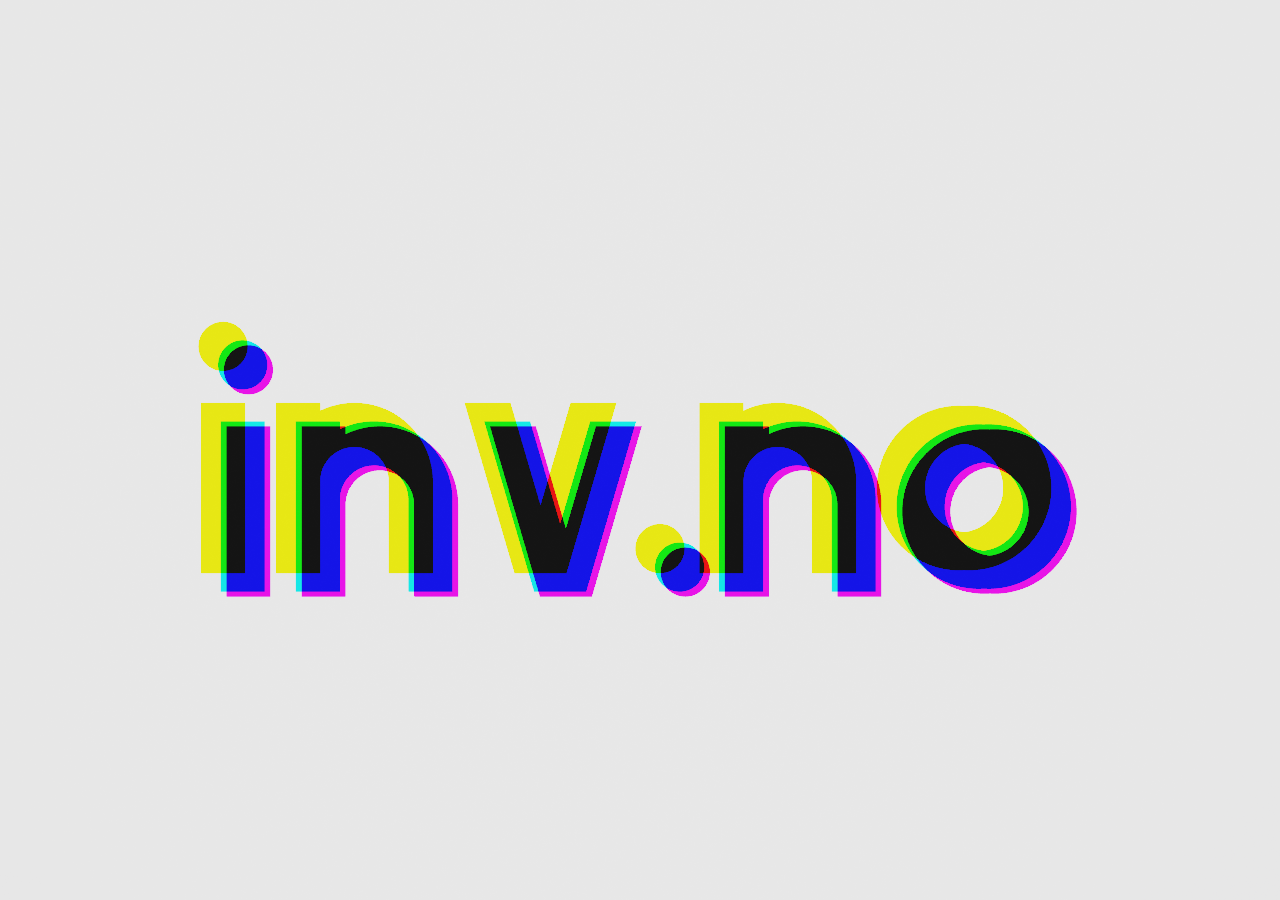
<file: index.html>
<!DOCTYPE html>
<html lang="no">
<head>
  <meta charset="utf-8">
  <meta name="viewport" content="width=device-width, initial-scale=1">
  <title>inv.no</title>
  <style>
    html, body {
      margin: 0; height: 100%; height: 100dvh;
      background: #000; overflow: hidden;
      -webkit-text-size-adjust: 100%;
    }
    iframe { display: block; width: 100%; height: 100%; border: 0; }
    /* no-JS: the launcher cannot pick, so show the wordmark as static art */
    .fallback {
      margin: 0; padding: 2rem;
      font: clamp(4px, 1.1vw, 12px)/1 ui-monospace, Consolas, monospace;
      white-space: pre; color: #7dffc3;
      text-shadow: 0 0 8px rgba(125, 255, 195, .4);
    }
  </style>
</head>
<body>
  <noscript>
    <pre class="fallback">
~~~~~=====~ ==== ====    ++=       ++++*+  ***     ******
~~~~~=====~ ==== ====    ++=       ++++*+  **+    ********
~~~~~======~==== ===== +=++=       ++++**+ **+  *****  *****
~~~~~===~==~====  ==== +++=        +++ +*+ **+  ***      ***
~~~~~===~==~====  ==== +++=        +++ +*+ **+  ***      ***
~~~~~===~ ======    =++++=         +++  **+**+  ***      ***
~~~~~===~   ====    =+++=     +++  +++  **+**+  *****+ *****
~~~~~===~   ===~     =+=      +++  +++     **+    ********
</pre>
  </noscript>

<script>
// inv.no is a rotating set of graphic experiments. Each one is a standalone
// page under experiments/ -- openable and tunable on its own -- and this
// launcher decides which one a visit gets.
//
// Order beats randomness here. A random pick repeats: with four experiments
// there is a 1-in-4 chance of seeing the same one twice running, and no
// guarantee of ever seeing all of them. So a visit ADVANCES through the list
// and the position rides in a session cookie -- you see every experiment once
// before any of them comes round again.
//
// The starting point is still random, so two visitors do not begin at the same
// place, and the cookie carries no expiry: closing the browser starts a fresh
// cycle rather than resuming a stale one.
const EXPERIMENTS = [
  { name: "ascii",    src: "experiments/ascii.html"    },
  { name: "monolith", src: "experiments/monolith.html" },
  { name: "emerge",   src: "experiments/emerge.html"   },
  { name: "rgb",      src: "experiments/rgb.html"      },
];

const COOKIE = "inv_x";

const params = new URLSearchParams(location.search);

function readPos() {
  const hit = document.cookie.split(";").map(c => c.trim())
    .find(c => c.indexOf(COOKIE + "=") === 0);
  if (!hit) return null;
  const n = parseInt(hit.slice(COOKIE.length + 1), 10);
  // A cookie left over from a shorter list must not pin the cycle out of range
  return Number.isInteger(n) && n >= 0 && n < EXPERIMENTS.length ? n : null;
}

function writePos(i) {
  // No Max-Age and no Expires is what makes this a session cookie: it lives in
  // memory and goes with the browser. Nothing reads it but this page, so Lax
  // is the right SameSite and there is nothing here worth a server round trip.
  document.cookie = COOKIE + "=" + i + "; path=/; SameSite=Lax";
}

function pick() {
  // ?x=<name> forces one, for linking and for testing a specific experiment.
  // It deliberately leaves the cycle where it was.
  const forced = params.get("x");
  if (forced) {
    const hit = EXPERIMENTS.find(e => e.name === forced);
    if (hit) return hit;
  }
  const last = readPos();
  const next = last === null
    ? Math.floor(Math.random() * EXPERIMENTS.length)   // first visit of a session
    : (last + 1) % EXPERIMENTS.length;
  writePos(next);
  return EXPERIMENTS[next];
}

const chosen = pick();

// Forward the query string through, so ?x=monolith&hud=1&q=medium reaches the
// experiment and its own knobs keep working from the top-level URL.
const forward = new URLSearchParams(params);
forward.delete("x");
const qs = forward.toString();

const frame = document.createElement("iframe");
frame.src = chosen.src + (qs ? "?" + qs : "");
frame.title = "inv.no";
frame.setAttribute("scrolling", "no");
document.body.appendChild(frame);

// The experiments listen for keys and drags, which only reach them once the
// iframe has focus. Hand it over so interaction works without a click first.
frame.addEventListener("load", () => { try { frame.contentWindow.focus(); } catch (e) {} });

document.documentElement.dataset.experiment = chosen.name;

// Telemetry. One pageview per visit, attributed to the experiment that was
// actually shown rather than all of them piling up under "/". GoatCounter
// sets no cookie and stores no identifier, so there is nothing here that
// needs a consent banner.
//
// It lives in the launcher rather than in the experiments: those run in an
// iframe, so a tag inside one would report the frame URL, and it would also
// fire every time an experiment is opened directly for tuning.
//
// ?hud and ?dev mean someone is tuning, not visiting, so those are not
// counted at all -- that holds even on a browser where the GoatCounter
// "ignore my own visits" flag has not been set, such as a phone.
const TUNING = params.has("hud") || params.has("dev");
window.goatcounter = TUNING ? { no_onload: true } : { path: "/" + chosen.name };
</script>
<script data-goatcounter="https://invno.goatcounter.com/count"
        async src="https://gc.zgo.at/count.js"></script>
</body>
</html>
</file>
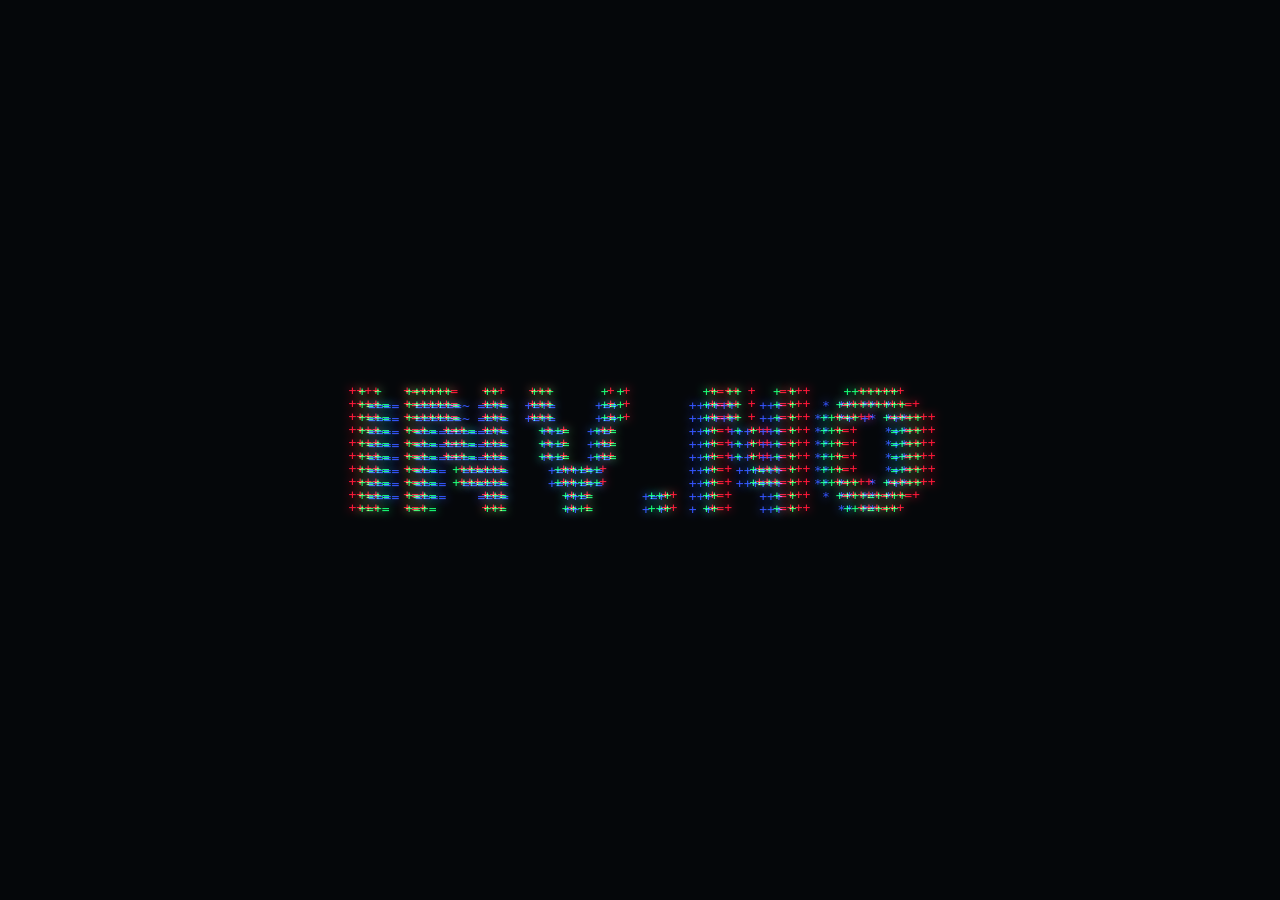
<file: demo/rotating-ascii.html>
<!DOCTYPE html>
<html lang="no">
<head>
  <meta charset="utf-8">
  <title>inv.no — moved</title>
  <link rel="canonical" href="/">
  <meta http-equiv="refresh" content="0; url=/">
</head>
<body>
  <p>The rotating ascii banner is now the front page: <a href="/">inv.no</a></p>
</body>
</html>
</file>
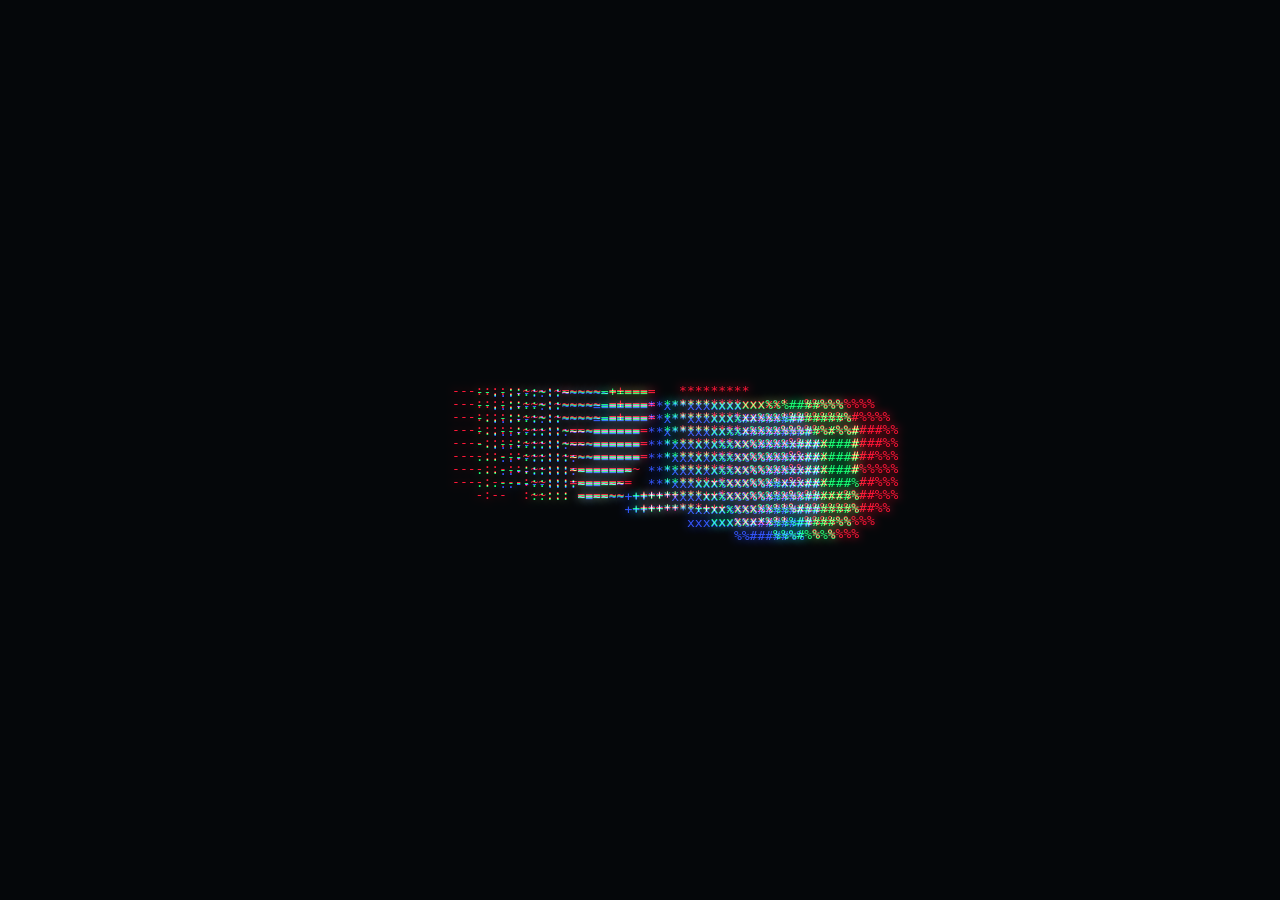
<file: experiments/ascii.html>
<!DOCTYPE html>
<html lang="no">
<head>
  <meta charset="utf-8">
  <meta name="viewport" content="width=device-width, initial-scale=1">
  <title>inv.no</title>
  <link rel="stylesheet" href="../style.css">
</head>
<body>
  <div id="stage">
    <pre class="ch" id="ch-r"></pre>
    <pre class="ch" id="ch-g"></pre>
    <pre class="ch" id="ch-b"></pre>
  </div>

  <noscript>
    <pre class="fallback" id="fallback">
~~~~~=====~ ==== ====    ++=       ++++*+  ***     ******
~~~~~=====~ ==== ====    ++=       ++++*+  **+    ********
~~~~~======~==== ===== +=++=       ++++**+ **+  *****  *****
~~~~~===~==~====  ==== +++=        +++ +*+ **+  ***      ***
~~~~~===~==~====  ==== +++=        +++ +*+ **+  ***      ***
~~~~~===~ ======    =++++=         +++  **+**+  ***      ***
~~~~~===~   ====    =+++=     +++  +++  **+**+  *****+ *****
~~~~~===~   ===~     =+=      +++  +++     **+    ********
                                                      **
    </pre>
  </noscript>

<script src="../font.js"></script>
<script>
const DEPTH = 3;                      // extrusion layers each way
const RAMP  = "@#%x*+=~:-. ";

// press C to cycle faces; ?case=upper|worm|lower in the URL also works
const FACE_ORDER = ["upper", "worm", "lower"];
const requested = new URLSearchParams(location.search).get("case");
let face = FACE_ORDER.includes(requested) ? requested : FACE_ORDER[0];
let geom = buildPoints(face, DEPTH);
let pts  = geom.pts;

const H = 22;             // character rows
const FOV = 90;
let SY = 1.15;            // from the face, so all faces occupy the same height
let W = 150, SX = 2.4;    // columns and x-scale — recomputed to fit the viewport
let fsPx = 13;            // cached font size, so the frame loop never reads style
let chars, zbuf;          // render buffers, reused every frame to avoid GC churn

const chR = document.getElementById("ch-r");
const chG = document.getElementById("ch-g");
const chB = document.getElementById("ch-b");

// Pick a legible font size, measure the real character advance, then derive how
// many columns actually fit. Guessing the advance from font-size is what makes
// the grid overflow on narrow screens.
function fit() {
  // visualViewport is the honest width on iOS once the toolbars are involved
  const vw = Math.round((window.visualViewport && visualViewport.width) || innerWidth);

  fsPx = Math.max(6, Math.min(13, vw / 48));
  document.documentElement.style.setProperty("--fs", fsPx + "px");

  const probe = document.createElement("pre");
  probe.className = "ch";
  probe.style.cssText = "position:absolute;visibility:hidden;mix-blend-mode:normal";
  probe.textContent = "0".repeat(100);
  document.body.appendChild(probe);
  const advance = probe.getBoundingClientRect().width / 100;
  probe.remove();

  // if the probe measured nothing (font not ready yet) fall back to a
  // conservative 0.62em advance rather than dividing by zero
  const adv = advance > 0 ? advance : fsPx * 0.62;

  W = Math.max(60, Math.min(150, Math.floor((vw - 2) / adv)));
  // baseSX/baseSY hold the on-screen span constant across faces, so switching
  // doesn't change how large the banner sits — the worm is 14 rows tall
  // against the other faces' 10
  SX = (W / 150) * geom.baseSX;
  SY = geom.baseSY;

  chars = new Array(W * H);
  zbuf  = new Array(W * H);
}

// `disp` is the lens-dispersion factor: each colour channel focuses slightly
// differently, so red projects a touch wider than blue. The divergence is nil
// at the centre and grows toward the edges, like a real lens.
function render(angle, disp) {
  const sin = Math.sin(angle), cos = Math.cos(angle);
  chars.fill(" ");
  zbuf.fill(-Infinity);

  for (const p of pts) {
    const rx = p.x * cos + p.z * sin;
    const rz = -p.x * sin + p.z * cos;
    const tilt = Math.sin(angle * 0.5) * 0.22;
    const ry = p.y * Math.cos(tilt) - rz * Math.sin(tilt);
    const rz2 = p.y * Math.sin(tilt) + rz * Math.cos(tilt);

    const f = FOV / (FOV + rz2 + 25);
    const sx = Math.round(rx * SX * disp * f + W / 2);
    const sy = Math.round(ry * SY * disp * f + H / 2);
    if (sx < 0 || sx >= W || sy < 0 || sy >= H) continue;

    const i = sy * W + sx;
    if (-rz2 > zbuf[i]) {           // nearer wins
      zbuf[i] = -rz2;
      const t = (rz2 + 22) / 44;    // depth 0..1, 0 = nearest
      chars[i] = RAMP[Math.max(0, Math.min(RAMP.length - 1, Math.round(t * (RAMP.length - 1))))];
    }
  }

  // every row is padded to exactly W chars so all three channels have
  // identical box widths — without this they drift apart
  let out = "";
  for (let y = 0; y < H; y++) out += chars.slice(y * W, y * W + W).join("") + "\n";
  return out;
}

let angle = 0, speed = 0.016, paused = false;

function frame() {
  // pulse the aberration so it breathes instead of sitting static
  const a = 0.034 + Math.sin(angle * 0.7) * 0.020;
  // temporal split: red trails the rotation, blue leads it. The channels
  // disagree about where the object *is*, not just how wide it projects,
  // so the fringing swells as the banner turns.
  const lag = 0.085 + Math.sin(angle * 0.9) * 0.040;

  chR.textContent = render(angle - lag, 1 + a);
  chG.textContent = render(angle,       1);
  chB.textContent = render(angle + lag, 1 - a);

  // lateral split, opposite for r and b, with a slight vertical shear.
  // scaled off the cached font size — reading computed style here would force
  // a style recalc on every frame, which is expensive on mobile
  const px = a * 170 * (fsPx / 13);
  chR.style.transform = `translate(${ px.toFixed(2) }px, ${ (-px * 0.18).toFixed(2) }px)`;
  chB.style.transform = `translate(${ (-px).toFixed(2) }px, ${ (px * 0.18).toFixed(2) }px)`;

  if (!paused) angle += speed;
  requestAnimationFrame(frame);
}

fit();
frame();

let resizeTimer;
function scheduleFit() {
  clearTimeout(resizeTimer);
  resizeTimer = setTimeout(fit, 120);
}
addEventListener("resize", scheduleFit);
// iOS does not always fire resize on rotation, and fires it before the new
// viewport is settled when it does
addEventListener("orientationchange", () => setTimeout(fit, 250));
if (window.visualViewport) visualViewport.addEventListener("resize", scheduleFit);
// re-measure once webfonts/metrics settle, in case the first probe was early
addEventListener("load", () => setTimeout(fit, 50));

addEventListener("click", () => { paused = !paused; });
addEventListener("keydown", e => {
  if (e.key === "ArrowRight") speed += 0.006;
  if (e.key === "ArrowLeft")  speed -= 0.006;
  if (e.key === "c" || e.key === "C") {
    face = FACE_ORDER[(FACE_ORDER.indexOf(face) + 1) % FACE_ORDER.length];
    geom = buildPoints(face, DEPTH);
    pts  = geom.pts;
    fit();
  }
});
</script>
</body>
</html>
</file>
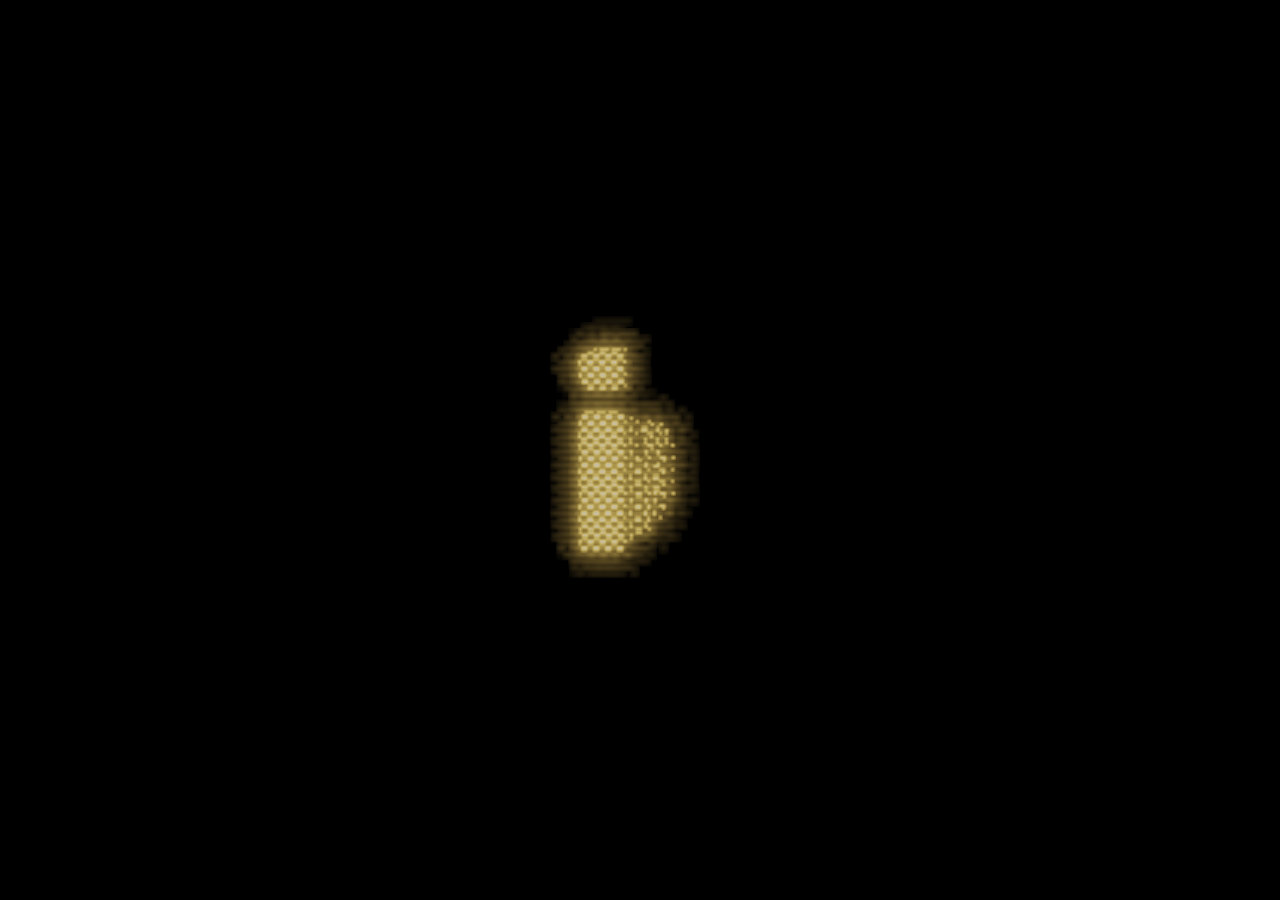
<file: experiments/crt.html>
<!DOCTYPE html>
<html lang="no">
<head>
<meta charset="utf-8">
<meta name="viewport" content="width=device-width, initial-scale=1">
<title>inv.no — amber crt</title>
<style>
  html, body { margin: 0; height: 100%; background: #000; overflow: hidden; }
  canvas { display: block; width: 100vw; height: 100dvh; cursor: grab; touch-action: none; }
  canvas.drag { cursor: grabbing; }
  #err {
    position: fixed; inset: 0; margin: 0; padding: 1rem;
    font: 11px/1.45 ui-monospace, Consolas, monospace;
    color: #ff6b8a; background: #0a0306; white-space: pre-wrap;
    overflow: auto; display: none;
  }
  #hud {
    position: fixed; left: 10px; bottom: 8px;
    font: 10px/1.5 ui-monospace, Consolas, monospace;
    color: #6b4a18; opacity: .8; pointer-events: none; display: none;
  }
</style>
</head>
<body>
<canvas id="c"></canvas>
<pre id="err"></pre>
<div id="hud"></div>

<script id="vs" type="x-shader/x-vertex">
attribute vec2 aPos;
void main() { gl_Position = vec4(aPos, 0.0, 1.0); }
</script>


<!-- ===================================================================== -->
<!-- PASS 1 -- draw the mark as a monochrome brightness signal, the way a   -->
<!-- single-gun tube would receive it. No colour, no gloss: just beam       -->
<!-- intensity, which the post pass turns into phosphor.                    -->
<!-- ===================================================================== -->
<script id="fs-scene" type="x-shader/x-fragment">
precision highp float;

uniform vec2  uRes;
uniform float uTime;
uniform vec2  uLook;
uniform float uFrame;

#define PI 3.141592653589793

const float THICK = 0.150;
const float ROUND = 0.012;
const float FOVF  = 1.05;
const vec2  HALF  = vec2(2.498, 0.736);
const vec3  LIGHT = vec3(-0.42, 0.68, -0.60);

__WORDMARK__

// ---------------------------------------------------------------------------
// Ordered dithering. A single-gun monochrome tube has no grey -- a pixel is
// lit or it is not -- so shading was faked with a threshold pattern. Bayer is
// the right one: it is the matrix that spreads thresholds as evenly as
// possible, which is why it reads as texture rather than as noise.
//
// Built by recursion rather than a lookup table, since GLSL ES 1.00 cannot
// index a const array with a computed index. B2(x,y) = (2x + 3y) mod 4 happens
// to generate the 2x2 base case exactly.
// ---------------------------------------------------------------------------
float bayer2(vec2 p) { return mod(2.0 * p.x + 3.0 * p.y, 4.0); }

float bayer4(vec2 c) {
  vec2 p = floor(mod(c, 4.0));
  return (4.0 * bayer2(floor(p * 0.5)) + bayer2(mod(p, 2.0))) / 16.0;
}

mat2 rot(float a) { float c = cos(a), s = sin(a); return mat2(c, -s, s, c); }

float sdModel(vec3 p) {
  float spin = uTime * 0.30 + uLook.x;
  p.xz = rot(spin)   * p.xz;
  p.yz = rot(uLook.y) * p.yz;
  float d2 = sdWord(p.xy + vec2(2.355, 0.739));
  vec2  w  = vec2(d2, abs(p.z) - THICK);
  return min(max(w.x, w.y), 0.0) + length(max(w, 0.0)) - ROUND;
}

vec3 normalAt(vec3 p) {
  const vec2 k = vec2(1.0, -1.0);
  float e = 0.0020;
  return normalize(k.xyy * sdModel(p + k.xyy * e)
                 + k.yyx * sdModel(p + k.yyx * e)
                 + k.yxy * sdModel(p + k.yxy * e)
                 + k.xxx * sdModel(p + k.xxx * e));
}

// ---------------------------------------------------------------------------
// Flat shading. An extrusion only really has three kinds of surface: the front
// face, the back face, and the wall around the edge. Smooth normals blur those
// together across the fillet, which is what made it look moulded rather than
// machined.
//
// So: collapse anything facing the camera to a single flat normal, and quantise
// the wall direction into FACETS sectors. The front face becomes one uniform
// tone and the wall steps in discrete bands -- flat shading, and with the
// dither on top it reads like something drawn by a machine that only had one
// brightness to work with.
// ---------------------------------------------------------------------------
vec3 flatten(vec3 n) {
  if (abs(n.z) > 0.5) return vec3(0.0, 0.0, n.z > 0.0 ? 1.0 : -1.0);
  float sector = 6.2831853 / FACETS;
  float a = floor(atan(n.y, n.x) / sector + 0.5) * sector;
  return vec3(cos(a), sin(a), 0.0);
}

const float BOUND = 2.72;

bool hitBound(vec3 ro, vec3 rd, out float t0, out float t1) {
  float b = dot(ro, rd);
  float c = dot(ro, ro) - BOUND * BOUND;
  float h = b * b - c;
  if (h < 0.0) return false;
  h = sqrt(h);
  t0 = -b - h; t1 = -b + h;
  return t1 > 0.0;
}

void main() {
  vec2 uv = (gl_FragCoord.xy - 0.5 * uRes) / uRes.y;

  float aspect = uRes.x / uRes.y;
  float dist = max(max(HALF.x * uFrame / (0.5 * aspect * FOVF),
                       HALF.y * uFrame / (0.5 * FOVF)), 3.25) + 0.75;

  vec3 ro = vec3(0.0, 0.0, -dist);
  vec3 rd = normalize(vec3(uv * FOVF, 1.0));

  float sig = 0.0;
  float t0, t1;
  if (hitBound(ro, rd, t0, t1)) {
    float t = max(t0, 0.0);
    bool hit = false;
    for (int i = 0; i < STEPS; i++) {
      float d = sdModel(ro + rd * t);
      if (d < 0.0009 * t + 0.0005) { hit = true; break; }
      t += d * 0.92;
      if (t > t1) break;
    }
    if (hit) {
      vec3 p = ro + rd * t;
      vec3 n = flatten(normalAt(p));
      vec3 L = normalize(LIGHT);

      float diff = max(dot(n, L), 0.0);
      sig = 0.085 + 0.78 * diff;

      // No rim and no specular: both are smooth functions of the view angle,
      // so on flat facets they would only add a gradient back in. The form has
      // to read from the tone steps between facets alone.

      // Quantise to LEVELS through the dither matrix. At LEVELS=2 this is
      // true 1-bit: every pixel is fully on or fully off, and all the tone
      // comes from the pattern. The bloom pass then smears it, which is what
      // phosphor actually did to dithered output.
      float steps = max(LEVELS - 1.0, 1.0);
      sig = clamp(floor(sig * steps + bayer4(gl_FragCoord.xy)) / steps, 0.0, 1.0);
    }
  }

  gl_FragColor = vec4(sig, sig, sig, 1.0);
}
</script>


<!-- ===================================================================== -->
<!-- PASS 2 -- phosphor bloom, at signal resolution. Cheap here; the same    -->
<!-- taps at display resolution would be ~150M texture fetches a frame at    -->
<!-- 1080p instead of ~10M.                                                  -->
<!-- ===================================================================== -->
<script id="fs-bloom" type="x-shader/x-fragment">
precision highp float;

uniform sampler2D uTex;
uniform vec2 uRes;        // this buffer -- half the signal
uniform vec2 uTexSize;    // the signal buffer

// Golden-angle spiral: better coverage per tap than a box or a cross, and taps
// are the entire cost. Two radii in one pass -- a tight halo hugging the
// strokes, and a wide haze that lifts the whole tube.
float spiral(vec2 uv, float radius) {
  float s = 0.0, w = 0.0;
  for (int i = 0; i < BLOOM_TAPS; i++) {
    float a = float(i) * 2.3999632;
    float r = sqrt((float(i) + 0.5) / float(BLOOM_TAPS));
    vec2  o = vec2(cos(a), sin(a)) * r * radius / uTexSize;
    float wt = exp(-r * r * 1.6);
    s += texture2D(uTex, uv + o).r * wt;
    w += wt;
  }
  return s / w;
}

void main() {
  vec2 uv = gl_FragCoord.xy / uRes;
  float g = spiral(uv, 9.0) + spiral(uv, 3.0) * 0.80;
  gl_FragColor = vec4(g, g, g, 1.0);
}
</script>


<!-- ===================================================================== -->
<!-- PASS 3 -- the tube. Barrel curvature, scanlines, amber tint, mains      -->
<!-- flicker, beam noise. No vignette.                                      -->
<!-- ===================================================================== -->
<script id="fs-crt" type="x-shader/x-fragment">
precision highp float;

uniform sampler2D uTex;        // signal
uniform sampler2D uBloomTex;   // pre-blurred signal
uniform vec2  uRes;       // screen
uniform float uTime;
uniform float uCurve;
uniform float uScan;
uniform float uLines;
uniform float uBloom;
uniform float uExposure;

#define PI 3.141592653589793

// P3 amber phosphor. Not orange: amber sits closer to 590nm, so green is a
// little over half of red and blue is almost absent.
const vec3 AMBER = vec3(1.000, 0.620, 0.105);
const vec3 HOT   = vec3(1.000, 0.900, 0.640);   // where the beam saturates

float hash12(vec2 p) {
  vec3 q = fract(vec3(p.xyx) * 0.1031);
  q += dot(q, q.yzx + 33.33);
  return fract((q.x + q.y) * q.z);
}

void main() {
  vec2 uv = gl_FragCoord.xy / uRes;

  // ---- tube geometry ----------------------------------------------------
  // Barrel distortion about the centre. Deliberately gentle: enough that
  // straight scanlines bow, not enough to read as a fisheye.
  vec2 c  = uv * 2.0 - 1.0;
  float r2 = dot(c, c);
  vec2 d  = c * (1.0 + uCurve * r2);

  // horizontal sync instability -- a slow drift plus a faint per-line shear
  d.x += sin(uTime * 0.63) * 0.0016
       + sin(d.y * 74.0 + uTime * 5.1) * 0.0007;

  vec2 suv = d * 0.5 + 0.5;

  // outside the glass
  if (suv.x < 0.0 || suv.x > 1.0 || suv.y < 0.0 || suv.y > 1.0) {
    gl_FragColor = vec4(0.0, 0.0, 0.0, 1.0);
    return;
  }

  // ---- signal -----------------------------------------------------------
  float sig  = texture2D(uTex, suv).r;
  float glow = texture2D(uBloomTex, suv).r;   // blurred in pass 2
  float lum  = sig + glow * uBloom;

  // ---- scanlines --------------------------------------------------------
  // Multiplicative, deliberately: a scanline is a gap in the beam's path, not
  // a dark line painted over the picture. Where nothing is drawn there is no
  // beam to interrupt, so the lines simply are not there -- which is how it
  // looked, and why the raster only showed up on lit areas.
  //
  // uLines is independent of the signal resolution, so the lines can be made
  // fat without also coarsening the image behind them. Drifts slowly, like a
  // tube that never quite locks.
  float line = suv.y * uLines + uTime * 0.35;
  float sl = 1.0 - uScan * (0.5 + 0.5 * cos(line * 2.0 * PI));
  lum *= sl;

  // beam gets slightly wider where it is brighter, so bright lines bleed into
  // their neighbours instead of being cut by the mask
  lum *= mix(1.0, 1.18, smoothstep(0.35, 1.2, sig));

  // ---- mains hum and beam noise -----------------------------------------
  // Both are modulations OF the beam, so they scale with it. Adding noise as
  // a constant would lift the black floor across the whole tube, and a CRT's
  // black is the absence of emission -- there is nothing there to be noisy.
  lum *= 0.975 + 0.025 * sin(uTime * 96.0 + suv.y * 3.0);
  lum += (hash12(gl_FragCoord.xy + fract(uTime) * 137.0) - 0.5) * 0.05 * lum;

  // ---- phosphor ---------------------------------------------------------
  // No black lift. Unlit phosphor emits nothing, and a tube switches off its
  // beam completely -- which is exactly why CRTs had contrast an LCD could
  // not touch. Everything that is not drawn stays at zero.
  lum = max(lum, 0.0) * uExposure;
  vec3 col = AMBER * lum;
  col = mix(col, HOT, smoothstep(0.85, 2.2, lum) * 0.75);   // beam saturation

  // ---- glass ------------------------------------------------------------
  // No vignette. Only a narrow darkening right at the glass, so the tube has
  // an edge rather than a gradient creeping into the picture.
  vec2 e = abs(d);
  float edge = (1.0 - smoothstep(0.988, 1.0, e.x)) * (1.0 - smoothstep(0.988, 1.0, e.y));
  col *= mix(0.55, 1.0, edge);

  col = col / (col + 0.90);                 // roll off, do not clip
  col = pow(col, vec3(0.4545));
  col += (hash12(gl_FragCoord.xy * 1.7 + fract(uTime) * 53.0) - 0.5) / 255.0;

  gl_FragColor = vec4(col, 1.0);
}
</script>

<script src="../wordmark.js"></script>
<script>
const canvas = document.getElementById("c");
const errBox = document.getElementById("err");
const hud    = document.getElementById("hud");

function fail(msg) {
  errBox.style.display = "block";
  errBox.textContent = msg;
  canvas.style.display = "none";
  hud.style.display = "none";
}

const gl = canvas.getContext("webgl", { antialias: false, alpha: false, depth: false, powerPreference: "high-performance" })
        || canvas.getContext("experimental-webgl");
if (!gl) fail("WebGL is not available in this browser.");

const params = new URLSearchParams(location.search);
if (params.has("hud")) hud.style.display = "block";
const mobile = matchMedia("(pointer: coarse)").matches;

function num(name, dflt) {
  const v = parseFloat(params.get(name));
  return isFinite(v) ? v : dflt;
}

// The signal buffer IS the tube's resolution -- scanline count and the softness
// of everything follow from it. A real amber terminal was around 200-400 lines.
const LINES  = Math.max(48, Math.min(900, Math.round(num("px", mobile ? 220 : 300))));
const STEPS  = Math.round(num("steps", mobile ? 56 : 80));
const TAPS   = Math.round(num("taps",  mobile ? 10 : 16));

const LEVELS = Math.max(2, Math.round(num("levels", 2)));
const FACETS = Math.max(3, Math.round(num("facets", 14)));
const SCANLN = Math.max(8, Math.round(num("lines", mobile ? 90 : 130)));
const CURVE  = num("curve",  0.055);
const SCAN   = num("scan",   0.42);
const BLOOM  = num("bloom",  0.85);
const EV     = num("ev",     1.0);
const FRAME  = num("frame",  2.4);

function compile(type, src, label) {
  const s = gl.createShader(type);
  gl.shaderSource(s, src);
  gl.compileShader(s);
  if (!gl.getShaderParameter(s, gl.COMPILE_STATUS)) {
    const log = gl.getShaderInfoLog(s);
    const numbered = src.split("\n").map((l, i) => String(i + 1).padStart(4) + " | " + l).join("\n");
    throw new Error(label + " failed to compile:\n\n" + log + "\n\n" + numbered);
  }
  return s;
}

function link(vs, fsSrc, label, uniforms) {
  const p = gl.createProgram();
  gl.attachShader(p, vs);
  gl.attachShader(p, compile(gl.FRAGMENT_SHADER, fsSrc, label));
  gl.linkProgram(p);
  if (!gl.getProgramParameter(p, gl.LINK_STATUS))
    throw new Error(label + " failed to link:\n\n" + gl.getProgramInfoLog(p));
  const U = {};
  for (const k of uniforms) U[k] = gl.getUniformLocation(p, k);
  return { prog: p, U, aPos: gl.getAttribLocation(p, "aPos") };
}

let scene, bloom, crt, quad, sig, blm, ok = false;

// LINEAR so bloom taps interpolate between rows -- with NEAREST the glow comes
// out blocky rather than soft. CLAMP_TO_EDGE so a tap landing outside does not
// wrap round to the opposite side of the screen.
function makeTarget() {
  const tex = gl.createTexture();
  gl.bindTexture(gl.TEXTURE_2D, tex);
  gl.texParameteri(gl.TEXTURE_2D, gl.TEXTURE_MIN_FILTER, gl.LINEAR);
  gl.texParameteri(gl.TEXTURE_2D, gl.TEXTURE_MAG_FILTER, gl.LINEAR);
  gl.texParameteri(gl.TEXTURE_2D, gl.TEXTURE_WRAP_S, gl.CLAMP_TO_EDGE);
  gl.texParameteri(gl.TEXTURE_2D, gl.TEXTURE_WRAP_T, gl.CLAMP_TO_EDGE);
  return { tex, fbo: gl.createFramebuffer(), w: 0, h: 0 };
}

function sizeTarget(tg, w, h) {
  if (tg.w === w && tg.h === h) return;
  tg.w = w; tg.h = h;
  gl.bindTexture(gl.TEXTURE_2D, tg.tex);
  gl.texImage2D(gl.TEXTURE_2D, 0, gl.RGBA, w, h, 0, gl.RGBA, gl.UNSIGNED_BYTE, null);
  gl.bindFramebuffer(gl.FRAMEBUFFER, tg.fbo);
  gl.framebufferTexture2D(gl.FRAMEBUFFER, gl.COLOR_ATTACHMENT0, gl.TEXTURE_2D, tg.tex, 0);
  if (gl.checkFramebufferStatus(gl.FRAMEBUFFER) !== gl.FRAMEBUFFER_COMPLETE)
    fail("framebuffer incomplete at " + w + "x" + h);
  gl.bindFramebuffer(gl.FRAMEBUFFER, null);
}

try {
  const vs = compile(gl.VERTEX_SHADER, document.getElementById("vs").textContent, "vertex");

  const sceneSrc = `#define STEPS ${STEPS}\n#define LEVELS ${LEVELS}.0\n#define FACETS ${FACETS}.0\n`
    + document.getElementById("fs-scene").textContent.replace("__WORDMARK__", WORDMARK_GLSL);
  scene = link(vs, sceneSrc, "scene shader", ["uRes", "uTime", "uLook", "uFrame"]);

  const bloomSrc = `#define BLOOM_TAPS ${TAPS}\n` + document.getElementById("fs-bloom").textContent;
  bloom = link(vs, bloomSrc, "bloom shader", ["uTex", "uRes", "uTexSize"]);

  crt = link(vs, document.getElementById("fs-crt").textContent, "crt shader",
    ["uTex", "uBloomTex", "uRes", "uTime", "uCurve", "uScan", "uLines", "uBloom", "uExposure"]);

  quad = gl.createBuffer();
  gl.bindBuffer(gl.ARRAY_BUFFER, quad);
  gl.bufferData(gl.ARRAY_BUFFER, new Float32Array([-1, -1, 3, -1, -1, 3]), gl.STATIC_DRAW);

  sig = makeTarget();     // the beam signal, at tube resolution
  blm = makeTarget();     // its blur, at half of that again
  ok = true;
} catch (e) {
  fail(String(e.message || e));
}

function resize() {
  // The tube is drawn at display resolution so curvature and scanlines stay
  // crisp; only the signal behind it is low-res.
  const dpr = Math.min(devicePixelRatio || 1, mobile ? 2 : 1.5);
  const w = Math.max(1, Math.round(canvas.clientWidth  * dpr));
  const h = Math.max(1, Math.round(canvas.clientHeight * dpr));
  if (canvas.width !== w || canvas.height !== h) { canvas.width = w; canvas.height = h; }

  const sw = Math.max(1, Math.round(LINES * w / h));
  sizeTarget(sig, sw, LINES);
  sizeTarget(blm, Math.max(1, sw >> 1), Math.max(1, LINES >> 1));
}

let look = { x: 0, y: 0 }, drag = null;
function pt(e) { const t = e.touches ? e.touches[0] : e; return { x: t.clientX, y: t.clientY }; }
function down(e) { drag = pt(e); canvas.classList.add("drag"); }
function move(e) {
  if (!drag) return;
  const p = pt(e);
  look.x += (p.x - drag.x) * 0.006;
  look.y = Math.max(-0.9, Math.min(0.9, look.y + (p.y - drag.y) * 0.004));
  drag = p;
  e.preventDefault();
}
function up() { drag = null; canvas.classList.remove("drag"); }
canvas.addEventListener("mousedown", down);
addEventListener("mousemove", move);
addEventListener("mouseup", up);
canvas.addEventListener("touchstart", down, { passive: true });
canvas.addEventListener("touchmove", move, { passive: false });
canvas.addEventListener("touchend", up);

function bindQuad(rec) {
  gl.bindBuffer(gl.ARRAY_BUFFER, quad);
  gl.enableVertexAttribArray(rec.aPos);
  gl.vertexAttribPointer(rec.aPos, 2, gl.FLOAT, false, 0, 0);
}

let running = true, raf = 0, frames = 0, lastHud = 0;
const t0 = performance.now();

function frame(now) {
  if (!running) return;
  resize();
  const t = (now - t0) / 1000;

  // --- pass 1: beam signal, at tube resolution ---
  gl.bindFramebuffer(gl.FRAMEBUFFER, sig.fbo);
  gl.viewport(0, 0, sig.w, sig.h);
  gl.useProgram(scene.prog);
  bindQuad(scene);
  gl.uniform2f(scene.U.uRes, sig.w, sig.h);
  gl.uniform1f(scene.U.uTime, t);
  gl.uniform2f(scene.U.uLook, look.x, look.y);
  gl.uniform1f(scene.U.uFrame, FRAME);
  gl.drawArrays(gl.TRIANGLES, 0, 3);

  // --- pass 2: blur it, at half that again ---
  gl.bindFramebuffer(gl.FRAMEBUFFER, blm.fbo);
  gl.viewport(0, 0, blm.w, blm.h);
  gl.useProgram(bloom.prog);
  bindQuad(bloom);
  gl.activeTexture(gl.TEXTURE0);
  gl.bindTexture(gl.TEXTURE_2D, sig.tex);
  gl.uniform1i(bloom.U.uTex, 0);
  gl.uniform2f(bloom.U.uRes, blm.w, blm.h);
  gl.uniform2f(bloom.U.uTexSize, sig.w, sig.h);
  gl.drawArrays(gl.TRIANGLES, 0, 3);

  // --- pass 3: the tube, at display resolution ---
  gl.bindFramebuffer(gl.FRAMEBUFFER, null);
  gl.viewport(0, 0, canvas.width, canvas.height);
  gl.useProgram(crt.prog);
  bindQuad(crt);
  gl.activeTexture(gl.TEXTURE0);
  gl.bindTexture(gl.TEXTURE_2D, sig.tex);
  gl.uniform1i(crt.U.uTex, 0);
  gl.activeTexture(gl.TEXTURE1);
  gl.bindTexture(gl.TEXTURE_2D, blm.tex);
  gl.uniform1i(crt.U.uBloomTex, 1);
  gl.uniform2f(crt.U.uRes, canvas.width, canvas.height);
  gl.uniform1f(crt.U.uTime, t);
  gl.uniform1f(crt.U.uCurve, CURVE);
  gl.uniform1f(crt.U.uScan, SCAN);
  gl.uniform1f(crt.U.uLines, SCANLN);
  gl.uniform1f(crt.U.uBloom, BLOOM);
  gl.uniform1f(crt.U.uExposure, EV);
  gl.drawArrays(gl.TRIANGLES, 0, 3);

  frames++;
  if (now - lastHud > 500) {
    hud.textContent =
      `${(frames / ((now - lastHud) / 1000)).toFixed(0)} fps` +
      `  ·  signal ${sig.w}x${sig.h}  bloom ${blm.w}x${blm.h}  tube ${canvas.width}x${canvas.height}` +
      `  ·  ${SCANLN} scanlines, ${LEVELS}-level dither, ${TAPS} taps` +
      `  ·  ?px= ?lines= ?levels= ?curve= ?scan= ?bloom= ?ev= ?frame=`;
    frames = 0; lastHud = now;
  }
  raf = requestAnimationFrame(frame);
}
if (ok) raf = requestAnimationFrame(frame);

document.addEventListener("visibilitychange", () => {
  if (document.hidden) { running = false; cancelAnimationFrame(raf); }
  else if (ok) { running = true; lastHud = performance.now(); frames = 0; raf = requestAnimationFrame(frame); }
});
addEventListener("resize", resize);

// iOS Safari discards WebGL contexts under memory pressure; the FBO and both
// programs die with it, so reloading is shorter and surer than rebuilding.
canvas.addEventListener("webglcontextlost", e => {
  e.preventDefault();
  running = false;
  cancelAnimationFrame(raf);
  setTimeout(() => location.reload(), 350);
});
</script>
</body>
</html>
</file>
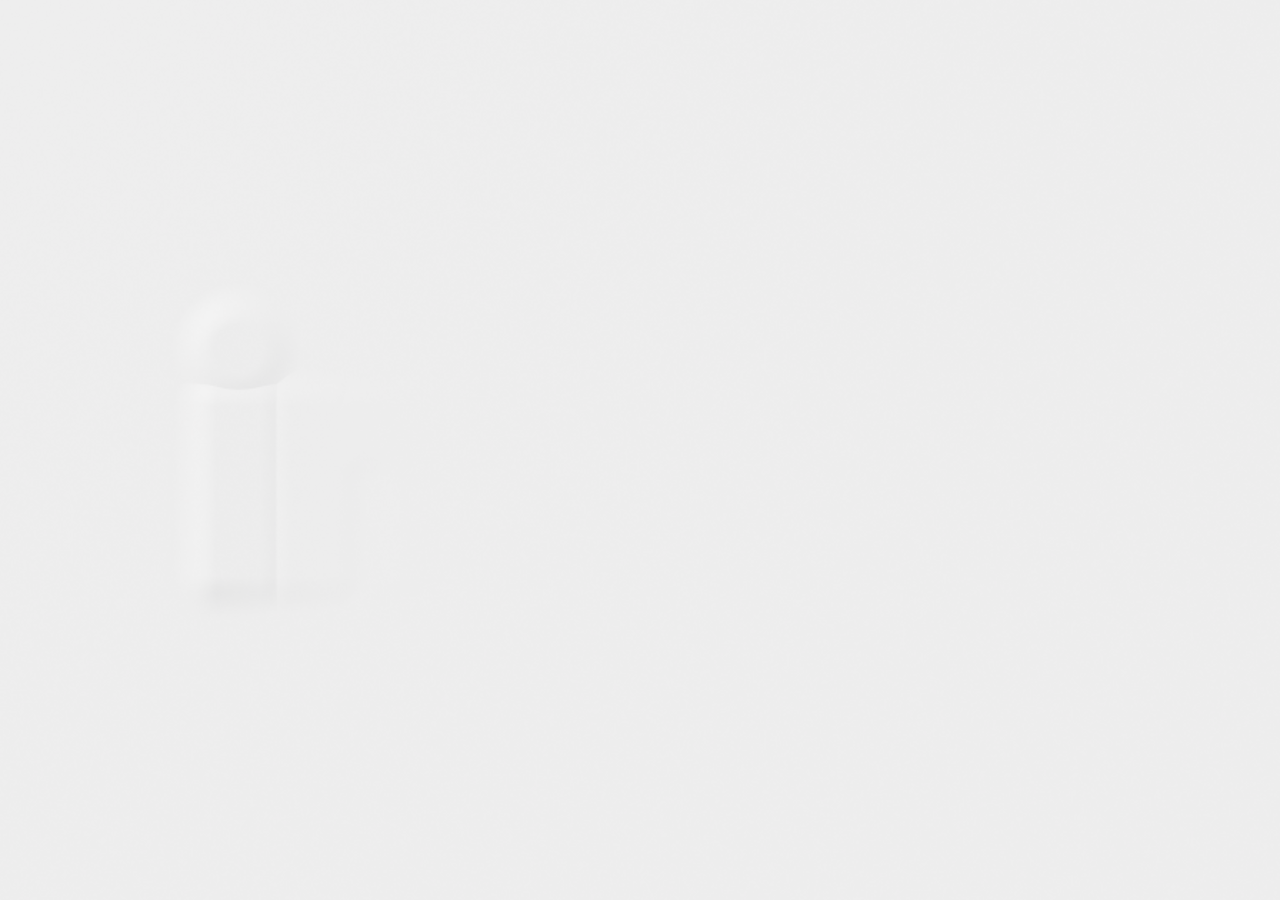
<file: experiments/emerge.html>
<!DOCTYPE html>
<html lang="no">
<head>
<meta charset="utf-8">
<meta name="viewport" content="width=device-width, initial-scale=1">
<title>inv.no — emerge</title>
<style>
  html, body { margin: 0; height: 100%; background: #f2f3f4; overflow: hidden; }
  canvas { display: block; width: 100vw; height: 100dvh; touch-action: none; }
  canvas.drag { cursor: grabbing; }
  #err {
    position: fixed; inset: 0; margin: 0; padding: 1rem;
    font: 11px/1.45 ui-monospace, Consolas, monospace;
    color: #b00020; background: #fff; white-space: pre-wrap;
    overflow: auto; display: none;
  }
  #hud {
    position: fixed; left: 10px; bottom: 8px;
    font: 10px/1.5 ui-monospace, Consolas, monospace;
    color: #9aa0a6; pointer-events: none; display: none;
  }
</style>
</head>
<body>
<canvas id="c"></canvas>
<pre id="err"></pre>
<div id="hud"></div>

<script id="vs" type="x-shader/x-vertex">
attribute vec2 aPos;
void main() { gl_Position = vec4(aPos, 0.0, 1.0); }
</script>

<script id="fs" type="x-shader/x-fragment">
precision highp float;

uniform vec2  uRes;
uniform float uTime;
uniform vec3  uCam;        // yaw, pitch, distance
uniform float uExposure;
uniform vec3  uBlob;       // blend radius k, rise amplitude, time scale
uniform vec4  uWave;       // seconds: rise, hold out, fall, hold under

#define PI 3.141592653589793

// ---------------------------------------------------------------------------
// The surface is a WALL, not a floor: solid fills z <= 0 and the camera looks
// straight at it. That is what removes every landmark -- with no horizon, no
// edge and no second surface anywhere in frame, there is nothing to read the
// scene against, so the letters have nowhere to come from.
//
// The wordmark therefore lies in XY (upright, readable) and pushes out along
// +z toward the viewer.
// ---------------------------------------------------------------------------
const vec2  WM_C    = vec2(2.355, 0.739);   // measured centre of sdWord
const vec2  WM_HALF = vec2(2.498, 0.736);
const float SINK    = 1.20;                 // how far the solid extends into the wall
const float FOCAL   = 1.70;
const float NEED_X  = 2.95;                 // half-width to keep in frame
const float STAGGER = 0.25;                 // seconds of delay per unit of x

// Grazing, so raised letters throw long shadows across the wall. Straight-on
// light would leave an all-white surface with nothing to see.
const vec3 KEY  = vec3(-0.62, 0.58, 0.53);
const vec3 KEYC = vec3(1.00, 0.99, 0.97);
const float KEYI = 1.75;

const vec3 ALBEDO = vec3(0.94, 0.94, 0.945);

__GLYPHS__

// ---------------------------------------------------------------------------
// Polynomial smooth minimum -- the whole idea. A plain union would leave a
// hard crease where the text meets the wall; blending the two fields over a
// radius k grows a fillet instead, so they read as one continuous skin. Same
// operator the old metaball demos used to make spheres swallow each other.
// ---------------------------------------------------------------------------
float smin(float a, float b, float k) {
  float h = clamp(0.5 + 0.5 * (b - a) / k, 0.0, 1.0);
  return mix(b, a, h) - k * h * (1.0 - h);
}

float sdBox3(vec3 p, vec3 b) {
  vec3 q = abs(p) - b;
  return min(max(q.x, max(q.y, q.z)), 0.0) + length(max(q, 0.0));
}

// How far the solid stands proud of the wall here.
//
// A plain sine spends equal time rising, falling and submerged, and never
// pauses. This is a four-part cycle instead -- rise, hold at the top, fall,
// hold under -- so the mark can sit fully out for a beat and drop back
// quickly. Durations are in seconds (uWave), scaled by uBlob.z.
//
// The phase runs with x so the letters surface in sequence. Its gradient in x
// is stagger * 2*amp * max|smoothstep'| / riseTime, about 0.16 here, small
// enough that the field stays near-Lipschitz and the marcher will not
// overshoot at the 0.85 step factor.
float riseAt(float x) {
  float period = uWave.x + uWave.y + uWave.z + uWave.w;
  float tt = mod(uTime * uBlob.z - x * STAGGER, period);

  float u;
  if (tt < uWave.x) {
    u = smoothstep(0.0, 1.0, tt / uWave.x);                            // rising
  } else if (tt < uWave.x + uWave.y) {
    u = 1.0;                                                           // held out
  } else if (tt < uWave.x + uWave.y + uWave.z) {
    u = 1.0 - smoothstep(0.0, 1.0, (tt - uWave.x - uWave.y) / uWave.z);// falling
  } else {
    u = 0.0;                                                           // submerged
  }
  return mix(-uBlob.y, uBlob.y, u);
}

// A box containing the whole solid; never an overestimate of the distance to
// it, which is what makes it usable as a bound.
float textBound(vec3 p) {
  float top = uBlob.y + uBlob.x;
  return sdBox3(p - vec3(0.0, 0.0, (top - SINK) * 0.5),
                vec3(WM_HALF.x + uBlob.x, WM_HALF.y + uBlob.x, (top + SINK) * 0.5));
}

float sdText(vec3 p) {
  float d2 = sdWord(p.xy + WM_C);
  float hi = riseAt(p.x);
  float wz = max(p.z - hi, -SINK - p.z);
  return min(max(d2, wz), 0.0) + length(max(vec2(d2, wz), 0.0));
}

// ---------------------------------------------------------------------------
// Two versions of the field, and which one a caller gets matters.
//
// The bounding box UNDERESTIMATES the distance to the text. That is fine for
// deciding how far a ray may safely advance, and wrong for anything that
// reads the value or its slope.
// ---------------------------------------------------------------------------

// EXACT. Branch one is provably equal to the wall (smin(a,b,k) == a once
// b >= a + k), branch two is the definition. Anything that reads the value or
// its gradient -- normals, occlusion, shadow softness -- must use this.
float map(vec3 p) {
  float wall = p.z;                  // solid is z <= 0
  if (textBound(p) >= wall + uBlob.x) return wall;
  return smin(wall, sdText(p), uBlob.x);
}

// CONSERVATIVE, and only safe for advancing a ray. min(a,b) - k/4 is the worst
// case smin can reach, so it never overshoots -- but it is not the true
// distance and its gradient is the gradient of the BOX, not of the surface.
//
// That is what drew the rounded rectangle: feeding this into the occlusion and
// shadow terms made them see a box-shaped occluder floating around the text.
// Marching is the one place the difference cannot show, because the isosurface
// is identical either way.
float mapMarch(vec3 p) {
  float wall = p.z;
  float bb = textBound(p);
  if (bb >= wall + uBlob.x) return wall;
  if (bb > 0.35)            return min(wall, bb) - uBlob.x * 0.25;
  return smin(wall, sdText(p), uBlob.x);
}

// Slab-method ray/box intersection, used to bound the shadow ray.
bool boxSpan(vec3 ro, vec3 rd, vec3 c, vec3 b, out float t0, out float t1) {
  vec3 m = 1.0 / rd;
  vec3 o = ro - c;
  vec3 k = abs(m) * b;
  vec3 tA = -m * o - k;
  vec3 tB = -m * o + k;
  t0 = max(max(tA.x, tA.y), tA.z);
  t1 = min(min(tB.x, tB.y), tB.z);
  return t1 > max(t0, 0.0);
}

vec3 boxC() { return vec3(0.0, 0.0, (uBlob.y + uBlob.x - SINK) * 0.5); }
vec3 boxH() { return vec3(WM_HALF.x + uBlob.x, WM_HALF.y + uBlob.x,
                          (uBlob.y + uBlob.x + SINK) * 0.5); }

// Almost the whole frame is bare wall, where the normal is exactly +z. Four
// field evaluations to rediscover that on every pixel is the single most
// wasteful thing in the shader.
vec3 normalAt(vec3 p) {
  if (textBound(p) > 0.40) return vec3(0.0, 0.0, 1.0);
  const vec2 k = vec2(1.0, -1.0);
  float e = 0.0016;
  return normalize(k.xyy * map(p + k.xyy * e)
                 + k.yyx * map(p + k.yyx * e)
                 + k.yxy * map(p + k.yxy * e)
                 + k.xxx * map(p + k.xxx * e));
}

// Bright and even. There is no albedo variation anywhere, so occlusion and
// shadow are the only things carrying the form.
vec3 env(vec3 d) {
  float y = d.y * 0.5 + 0.5;
  vec3 c = mix(vec3(0.70, 0.71, 0.74), vec3(1.00, 1.00, 1.02), smoothstep(0.25, 1.0, y));
  c += vec3(1.0, 0.99, 0.97) * 0.9 * smoothstep(0.65, 0.99, d.y);
  return c;
}

float ggx(vec3 n, vec3 v, vec3 l, float rough) {
  float a = max(rough * rough, 1e-4);
  vec3  h = normalize(v + l);
  float NoH = max(dot(n, h), 0.0);
  float NoV = max(dot(n, v), 1e-3);
  float NoL = max(dot(n, l), 0.0);
  float dd  = NoH * NoH * (a * a - 1.0) + 1.0;
  float D   = (a * a) / (PI * dd * dd);
  float k   = a * 0.5;
  float G   = (NoL / (NoL * (1.0 - k) + k)) * (NoV / (NoV * (1.0 - k) + k));
  return D * G / (4.0 * NoV * max(NoL, 1e-3)) * NoL;
}

// Only the text can cast: the wall is a flat half-space and the key light
// comes from in front of it, so it can never shadow itself. If the shadow ray
// misses the text's box the point is simply lit -- which makes shadowing free
// across the entire bare wall, and that is most of the frame.
float shadow(vec3 p, vec3 l, float rnd) {
  float t0, t1;
  if (!boxSpan(p, l, boxC(), boxH(), t0, t1)) return 1.0;
  float t = max(t0, 0.03) + rnd * 0.05;
  float tEnd = min(t1, 12.0);
  float res = 1.0;
  for (int i = 0; i < SHADOW_STEPS; i++) {
    if (t > tEnd) break;
    float h = map(p + l * t);
    res = min(res, h / (0.07 * t));
    t += clamp(h, 0.035, 0.5);
    if (res < 0.005) break;
  }
  return clamp(res, 0.0, 1.0);
}

// On an all-white object this is not a finishing touch, it is most of what
// makes the shape legible. The crease where a letter meets the wall is defined
// almost entirely by occlusion.
float ao(vec3 p, vec3 n, float rnd) {
  // The longest probe reaches 0.287, so past 0.40 from the text box every
  // sample lands on bare wall and the answer is exactly 1. Worth checking
  // once rather than proving it five times per pixel.
  if (textBound(p) > 0.40) return 1.0;
  float occ = 0.0, sca = 1.0;
  for (int i = 0; i < 5; i++) {
    float hr = 0.012 + 0.055 * (float(i) + rnd);
    occ += (hr - map(p + n * hr)) * sca;
    sca *= 0.78;
  }
  return clamp(1.0 - 1.9 * occ, 0.0, 1.0);
}

vec3 aces(vec3 x) {
  return clamp((x * (2.51 * x + 0.03)) / (x * (2.43 * x + 0.59) + 0.14), 0.0, 1.0);
}

float hash12(vec2 p) {
  vec3 q = fract(vec3(p.xyx) * 0.1031);
  q += dot(q, q.yzx + 33.33);
  return fract((q.x + q.y) * q.z);
}

vec3 shade(vec2 uv, float rnd) {
  // Pull back far enough that the wordmark fits however narrow the viewport
  // is. Straight on, the mark is 5.0 wide against 1.5 tall, so width binds --
  // a portrait phone at the desktop distance would crop it by half.
  float aspect = uRes.x / uRes.y;
  float fit  = NEED_X / max(aspect * 0.5 / FOCAL, 1e-3);
  float dist = max(uCam.z, fit);

  float yaw = uCam.x, pitch = uCam.y;
  vec3 ta = vec3(0.0);
  vec3 ro = ta + vec3(sin(yaw) * cos(pitch), sin(pitch), cos(yaw) * cos(pitch)) * dist;
  // The camera sits on the +z side here, unlike the other experiments. With
  // cross(worldUp, fw) that flips the handedness and the wordmark comes out
  // mirrored; cross(fw, worldUp) keeps screen-right pointing at world +x.
  vec3 fw = normalize(ta - ro);
  vec3 rt = normalize(cross(fw, vec3(0.0, 1.0, 0.0)));
  vec3 up = cross(rt, fw);
  vec3 rd = normalize(fw * FOCAL + rt * uv.x + up * uv.y);

  float t = 0.0;
  bool hit = false;
  for (int i = 0; i < STEPS; i++) {
    float d = mapMarch(ro + rd * t);
    if (d < 0.0005 * t + 0.0004) { hit = true; break; }
    t += d * 0.85;                 // the x-varying rise leaves the field only
    if (t > 80.0) break;           // near-Lipschitz, so do not take full steps
  }

  if (!hit) return env(rd);

  vec3 p = ro + rd * t;
  vec3 n = normalAt(p);
  vec3 v = -rd;
  vec3 l = normalize(KEY);

  float occ = ao(p, n, rnd);
  float sh  = shadow(p, l, rnd);

  vec3 col = ALBEDO * KEYC * KEYI * max(dot(n, l), 0.0) * sh;
  col += ALBEDO * env(n) * 0.58 * occ;
  col += vec3(0.9) * ggx(n, v, l, 0.45) * sh * 0.18;
  return col;
}

void main() {
  vec3 col = vec3(0.0);
  const mat2 skew = mat2(0.8944, -0.4472, 0.4472, 0.8944);
  float base = hash12(gl_FragCoord.xy);
  for (int j = 0; j < AA; j++) {
    for (int i = 0; i < AA; i++) {
      vec2 o = (vec2(float(i), float(j)) + 0.5) / float(AA) - 0.5;
      float rnd = fract(base + float(j * AA + i) * 0.6180339887);
      col += shade((gl_FragCoord.xy + skew * o - 0.5 * uRes) / uRes.y, rnd);
    }
  }
  col /= float(AA * AA);

  col *= uExposure;
  col = aces(col);
  col = pow(col, vec3(0.4545));
  col += (hash12(gl_FragCoord.xy + fract(uTime) * 61.0) - 0.5) / 255.0;

  gl_FragColor = vec4(col, 1.0);
}
</script>

<script src="../wordmark.js"></script>
<script>
const canvas = document.getElementById("c");
const errBox = document.getElementById("err");
const hud    = document.getElementById("hud");

function fail(msg) {
  errBox.style.display = "block";
  errBox.textContent = msg;
  canvas.style.display = "none";
  hud.style.display = "none";
}

const gl = canvas.getContext("webgl", { antialias: false, alpha: false, depth: false, powerPreference: "high-performance" })
        || canvas.getContext("experimental-webgl");
if (!gl) fail("WebGL is not available in this browser.");

const params = new URLSearchParams(location.search);
if (params.has("hud")) hud.style.display = "block";
const mobile = matchMedia("(pointer: coarse)").matches;
const DEV = params.has("hud") || params.has("dev");
const say = (...a) => { if (DEV) console.log(...a); };

function num(name, dflt) {
  const v = parseFloat(params.get(name));
  return isFinite(v) ? v : dflt;
}

const PRESETS = {
  low:    { STEPS: 70,  SHADOW_STEPS: 14, AA: 2, scale: 0.40, dprCap: 1.0 },
  medium: { STEPS: 80,  SHADOW_STEPS: 16, AA: 2, scale: 0.55, dprCap: 1.0 },
  high:   { STEPS: 100, SHADOW_STEPS: 18, AA: 2, scale: 0.70, dprCap: 1.0 },
  ultra:  { STEPS: 140, SHADOW_STEPS: 26, AA: 3, scale: 0.90, dprCap: 1.25 },
};
const qName = params.get("q") || (mobile ? "low" : "high");
const Q = { ...(PRESETS[qName] || PRESETS.high) };
// A phone gets the full CSS-pixel buffer. It has far fewer CSS pixels to fill
// than a desktop window -- 402x874 against 1920x1080 is under a fifth the
// area -- so scale 1.0 there is still a third of the work the desktop rung
// does at 0.70. Scaling the buffer down as well as capping dpr was shrinking
// it twice over, and the upscale to a 3x screen made that plainly visible.
if (mobile && !params.has("q") && !params.has("res")) Q.scale = 1.0;

{
  const a = parseInt(params.get("aa"), 10);
  if (isFinite(a)) Q.AA = Math.max(1, Math.min(4, a));
  const r = parseFloat(params.get("res"));
  if (isFinite(r)) Q.scale = Math.max(0.25, Math.min(2.0, r));
}
const EV = num("ev", 1.0);

const blob = { k: num("k", 0.26), amp: num("amp", 0.46), speed: num("speed", 1.0) };

// seconds: rise, hold out, fall, hold under
const wave = {
  rise: num("rise", 2.2),
  top:  num("top",  2.0),
  fall: num("fall", 2.2),
  bot:  num("bot",  1.0),
};

// straight on: yaw 0, pitch 0
const CAM_DEFAULT = { yaw: 0.0, pitch: 0.0, dist: 9.0 };
const cam = { ...CAM_DEFAULT };
{
  const raw = params.get("cam");
  if (raw) {
    const v = raw.split(",").map(Number);
    if (v.length === 3 && v.every(isFinite)) {
      cam.yaw = Math.max(-1.0, Math.min(1.0, v[0]));
      cam.pitch = Math.max(-0.9, Math.min(0.9, v[1]));
      cam.dist = Math.max(3.0, Math.min(40, v[2]));
    } else {
      console.warn("?cam= expects yaw,pitch,dist -- ignoring " + JSON.stringify(raw));
    }
  }
}
const camStr = () => cam.yaw.toFixed(3) + "," + cam.pitch.toFixed(3) + "," + cam.dist.toFixed(2);

let logTimer = 0;
function logCam(why) {
  clearTimeout(logTimer);
  logTimer = setTimeout(() => {
    say("camera (" + why + ")\n" +
        "  yaw   " + cam.yaw.toFixed(3) + " rad  (" + (cam.yaw * 180 / Math.PI).toFixed(1) + " deg off straight-on)\n" +
        "  pitch " + cam.pitch.toFixed(3) + " rad  (" + (cam.pitch * 180 / Math.PI).toFixed(1) + " deg)\n" +
        "  dist  " + cam.dist.toFixed(2) + "\n" +
        "  ?cam=" + camStr() + "   ?k=" + blob.k + " ?amp=" + blob.amp + " ?speed=" + blob.speed);
  }, 220);
}

function compile(type, src, label) {
  const s = gl.createShader(type);
  gl.shaderSource(s, src);
  gl.compileShader(s);
  if (!gl.getShaderParameter(s, gl.COMPILE_STATUS)) {
    const log = gl.getShaderInfoLog(s);
    const numbered = src.split("\n").map((l, i) => String(i + 1).padStart(4) + " | " + l).join("\n");
    throw new Error(label + " failed to compile:\n\n" + log + "\n\n" + numbered);
  }
  return s;
}

let prog, U = {}, ok = false;
try {
  const fsSrc = `#define STEPS ${Q.STEPS}\n#define SHADOW_STEPS ${Q.SHADOW_STEPS}\n#define AA ${Q.AA}\n`
    + document.getElementById("fs").textContent.replace("__GLYPHS__", WORDMARK_GLSL);

  prog = gl.createProgram();
  gl.attachShader(prog, compile(gl.VERTEX_SHADER, document.getElementById("vs").textContent, "vertex"));
  gl.attachShader(prog, compile(gl.FRAGMENT_SHADER, fsSrc, "fragment"));
  gl.linkProgram(prog);
  if (!gl.getProgramParameter(prog, gl.LINK_STATUS))
    throw new Error("program failed to link:\n\n" + gl.getProgramInfoLog(prog));

  gl.useProgram(prog);
  for (const k of ["uRes", "uTime", "uCam", "uExposure", "uBlob", "uWave"]) U[k] = gl.getUniformLocation(prog, k);

  const buf = gl.createBuffer();
  gl.bindBuffer(gl.ARRAY_BUFFER, buf);
  gl.bufferData(gl.ARRAY_BUFFER, new Float32Array([-1, -1, 3, -1, -1, 3]), gl.STATIC_DRAW);
  const aPos = gl.getAttribLocation(prog, "aPos");
  gl.enableVertexAttribArray(aPos);
  gl.vertexAttribPointer(aPos, 2, gl.FLOAT, false, 0, 0);
  ok = true;
} catch (e) {
  fail(String(e.message || e));
}

function resize() {
  const dpr = Math.min(devicePixelRatio || 1, Q.dprCap) * Q.scale;
  const w = Math.max(1, Math.round(canvas.clientWidth  * dpr));
  const h = Math.max(1, Math.round(canvas.clientHeight * dpr));
  if (canvas.width !== w || canvas.height !== h) {
    canvas.width = w; canvas.height = h;
    gl.viewport(0, 0, w, h);
  }
}

let drag = null;
function pt(e) { const t = e.touches ? e.touches[0] : e; return { x: t.clientX, y: t.clientY }; }
function down(e) { drag = pt(e); canvas.classList.add("drag"); }
function move(e) {
  if (!drag) return;
  const p = pt(e);
  cam.yaw   = Math.max(-1.0, Math.min(1.0, cam.yaw   + (p.x - drag.x) * 0.004));
  cam.pitch = Math.max(-0.9, Math.min(0.9, cam.pitch + (p.y - drag.y) * 0.003));
  drag = p;
  logCam("drag");
  e.preventDefault();
}
function up() { drag = null; canvas.classList.remove("drag"); }
// The camera is fixed for this one. Orbiting it defeats the point -- the
// effect depends on the wall being a featureless field with no parallax to
// give away that there is a scene at all. The controls stay available under
// ?hud / ?dev so a view can still be dialled in, and ?cam= sets it outright.
if (DEV) {
  canvas.addEventListener("mousedown", down);
  addEventListener("mousemove", move);
  addEventListener("mouseup", up);
  canvas.addEventListener("touchstart", down, { passive: true });
  canvas.addEventListener("touchmove", move, { passive: false });
  canvas.addEventListener("touchend", up);

  canvas.addEventListener("wheel", e => {
    e.preventDefault();
    const step = e.deltaMode === 1 ? e.deltaY * 16 : e.deltaY;
    cam.dist = Math.max(3.0, Math.min(40, cam.dist * Math.exp(step * 0.0011)));
    logCam("zoom");
  }, { passive: false });

  addEventListener("keydown", e => {
    if (e.key === "r" || e.key === "R") { Object.assign(cam, CAM_DEFAULT); logCam("reset"); }
  });
} else {
  canvas.style.cursor = "default";
}

let running = true, raf = 0, frames = 0, lastHud = 0;
const t0 = performance.now();

function frame(now) {
  if (!running) return;
  resize();
  gl.uniform2f(U.uRes, canvas.width, canvas.height);
  gl.uniform1f(U.uTime, (now - t0) / 1000);
  gl.uniform3f(U.uCam, cam.yaw, cam.pitch, cam.dist);
  gl.uniform1f(U.uExposure, EV);
  gl.uniform3f(U.uBlob, blob.k, blob.amp, blob.speed);
  gl.uniform4f(U.uWave, wave.rise, wave.top, wave.fall, wave.bot);
  gl.drawArrays(gl.TRIANGLES, 0, 3);

  frames++;
  if (now - lastHud > 500) {
    hud.textContent = `${(frames / ((now - lastHud) / 1000)).toFixed(0)} fps  ·  ${qName}` +
      `  AA ${Q.AA}x${Q.AA} @ ${Q.scale.toFixed(2)}  ${canvas.width}x${canvas.height}` +
      `  ·  k ${blob.k}  amp ${blob.amp}  cycle ${(wave.rise+wave.top+wave.fall+wave.bot).toFixed(1)}s` +
      ` (rise ${wave.rise} top ${wave.top} fall ${wave.fall} under ${wave.bot})` +
      `  ·  camera fixed (drag/zoom only in dev)  ·  ?cam= ?k= ?amp= ?rise= ?top= ?fall= ?bot= ?q= ?aa= ?res= ?ev=`;
    frames = 0; lastHud = now;
  }
  raf = requestAnimationFrame(frame);
}
if (ok) raf = requestAnimationFrame(frame);

document.addEventListener("visibilitychange", () => {
  if (document.hidden) { running = false; cancelAnimationFrame(raf); }
  else if (ok) { running = true; lastHud = performance.now(); frames = 0; raf = requestAnimationFrame(frame); }
});
addEventListener("resize", resize);

canvas.addEventListener("webglcontextlost", e => {
  e.preventDefault();
  running = false;
  cancelAnimationFrame(raf);
  setTimeout(() => location.reload(), 350);
});

logCam("initial");
</script>
</body>
</html>
</file>
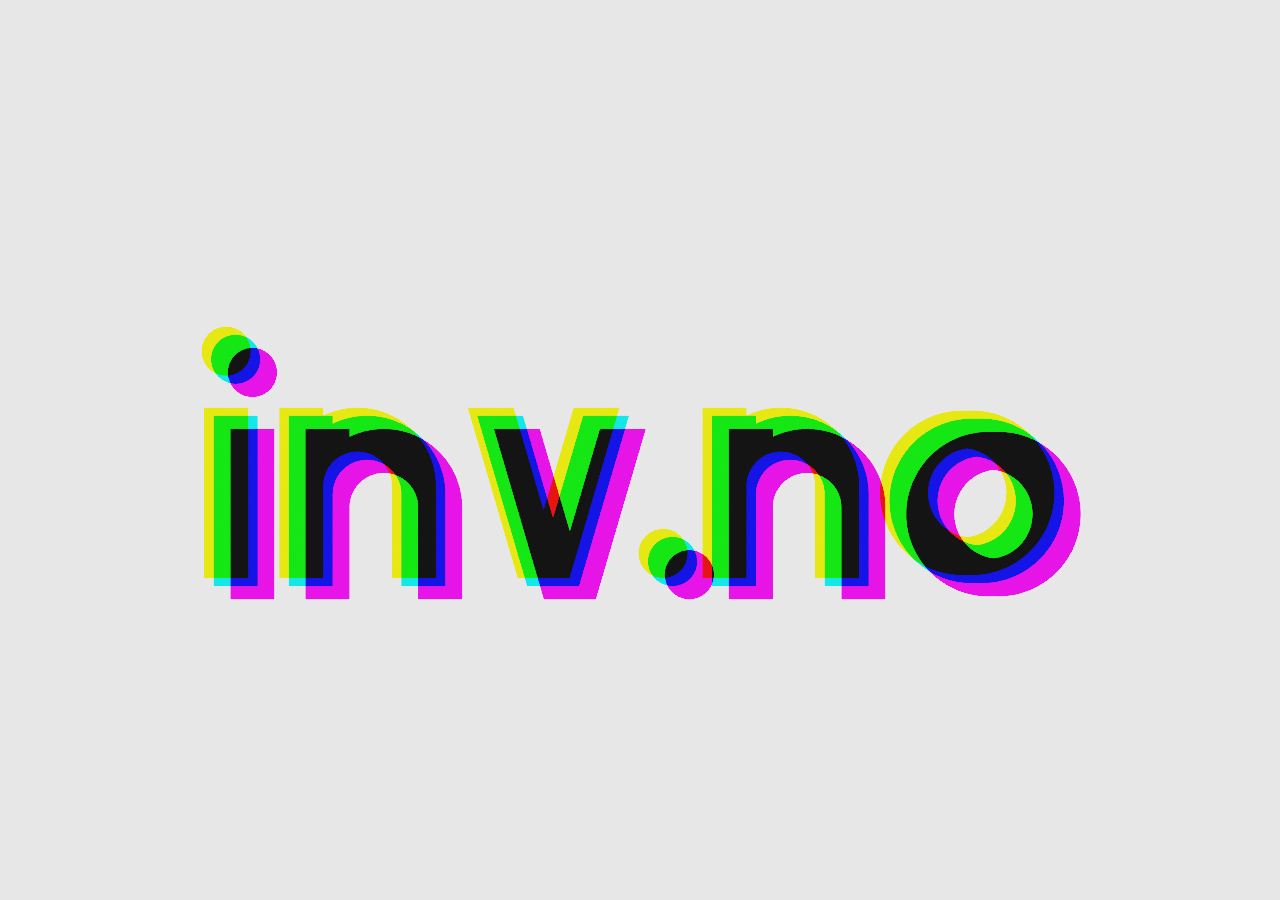
<file: experiments/rgb.html>
<!DOCTYPE html>
<html lang="no">
<head>
<meta charset="utf-8">
<meta name="viewport" content="width=device-width, initial-scale=1">
<title>inv.no — rgb shadows</title>
<style>
  html, body { margin: 0; height: 100%; background: #f4f5f6; overflow: hidden; }
  canvas { display: block; width: 100vw; height: 100dvh; cursor: grab; touch-action: none; }
  canvas.drag { cursor: grabbing; }
  #err {
    position: fixed; inset: 0; margin: 0; padding: 1rem;
    font: 11px/1.45 ui-monospace, Consolas, monospace;
    color: #b00020; background: #fff; white-space: pre-wrap;
    overflow: auto; display: none;
  }
  #hud {
    position: fixed; left: 10px; bottom: 8px;
    font: 10px/1.5 ui-monospace, Consolas, monospace;
    color: #9aa0a6; pointer-events: none; display: none;
  }
</style>
</head>
<body>
<canvas id="c"></canvas>
<pre id="err"></pre>
<div id="hud"></div>

<script id="vs" type="x-shader/x-vertex">
attribute vec2 aPos;
void main() { gl_Position = vec4(aPos, 0.0, 1.0); }
</script>

<script id="fs" type="x-shader/x-fragment">
precision highp float;

uniform vec2  uRes;
uniform float uTime;
uniform vec3  uCam;        // yaw, pitch, distance
uniform float uExposure;
uniform vec3  uLight;      // orbit radius, orbit speed, intensity
uniform float uObj;        // caster depth, as a multiple of the camera distance

#define PI 3.141592653589793

// ---------------------------------------------------------------------------
// A white wall and three point lights -- pure red, green, blue -- at slightly
// different positions. The object casting the shadow sits BEHIND the camera,
// so it is never in frame. All that is ever drawn is the wall.
//
// Each light contributes to its own channel only, so the colour at any point
// is a readout of which lights can see it:
//
//   all three reach    ->  white
//   one blocked        ->  the other two sum: cyan, magenta or yellow
//   two blocked        ->  a pure primary
//   all three blocked  ->  black, the true umbra
//
// Nothing is coloured. The colour IS the visibility test.
//
// On crispness: a point light has no penumbra at all. The shadow boundary is
// a step function, and any softness is something the renderer adds rather
// than something the optics produce. So occlusion here is binary and the edge
// is resolved by supersampling. Penumbra comes from a light having SIZE --
// ?soft= reintroduces that as an angular radius if it is wanted.
// ---------------------------------------------------------------------------
const vec2  WM_C    = vec2(2.355, 0.739);   // measured centre of sdWord

const float FOCAL   = 1.70;

// Framing is width-based, and the shadow is 6.00 wide.
//
//   SAFE_X  is a hard floor -- get closer than this and the mark crops.
//   FRAME_X is the default -- 3.00 / 4.50 puts the shadow across two thirds
//           of the viewport width, leaving the lit wall as the frame.
//
// Both are resolved against the live aspect rather than baked into a camera
// distance, so rotating a phone reframes instead of cropping.
const float SAFE_X  = 3.15;
const float FRAME_X = 4.50;

// Depths are multiples of the camera distance, which makes the geometry
// scale-invariant: the magnification is a pure ratio, so nothing has to be
// retuned when a narrow viewport pushes the camera back. uObj is live, so
// scrolling walks the caster between the camera and the lights and the whole
// shadow geometry follows -- size, stroke, and how far the three separate.
//
//   magnification M = LIGHT_MUL / (LIGHT_MUL - uObj)
//   shadow width    = 4.996 * M
//   a light offset of d shifts its shadow by (M-1)*d

const float LIGHT_MUL = 7.50;

__GLYPHS__

// The three orbits are deliberately different shapes. Identical ones would
// hold the shadows in a fixed formation and the colour pattern would never
// change; these drift in and out of alignment.
vec3 lightPos(float phase, float lightZ) {
  float a = uTime * uLight.y + phase;
  return vec3(cos(a), sin(a * 0.83), 0.0) * uLight.x + vec3(0.0, 0.30, lightZ);
}

// ---------------------------------------------------------------------------
// Occlusion, solved rather than marched.
//
// The caster is a flat 2D shape, and a shadow is a silhouette -- so there is
// no need to sphere-trace a solid at all. Find where the segment from the wall
// point to the light crosses the caster's plane, and ask the 2D field whether
// that crossing is inside the letterforms. One sdWord call per light instead
// of up to 32 marched evaluations.
//
// It is also exactly right rather than approximately: no step size, no
// termination epsilon, no marching error at the boundary. The hard edge is
// genuinely a step function and the only thing softening it is supersampling.
//
// Dropping the caster's thickness costs nothing visible. With the lights this
// far back the rays are near-perpendicular to it, so the xy drift across a
// 0.44-deep slab would be about 0.034 -- an eighth of a stroke width.
// ---------------------------------------------------------------------------
float shadowTo(vec3 p, vec3 lp, float objZ) {
  float dz = lp.z - p.z;
  if (abs(dz) < 1e-5) return 1.0;

  float u = (objZ - p.z) / dz;          // where the plane sits along the segment
  if (u <= 0.0 || u >= 1.0) return 1.0; // caster is not between point and light

  float d = sdWord(mix(p.xy, lp.xy, u) + WM_C);

  // SOFT is a penumbra width at the wall. Folded at compile time, so the hard
  // path really is a single comparison.
  if (SOFT > 1e-6) return smoothstep(0.0, SOFT, d);
  return d < 0.0 ? 0.0 : 1.0;
}

// One light. Written out three times rather than looped over an array: GLSL ES
// 1.00 is fussy about indexing a const array with a loop counter and some
// mobile drivers refuse it outright.
//
// Attenuation is normalised against the on-axis distance so intensity does not
// change as the camera moves. At this range inverse-square varies by under
// half a percent across the frame, which is why the lit wall is an even field
// rather than a vignette.
vec3 contrib(vec3 p, vec3 n, float phase, vec3 col, float objZ, float lightZ) {
  vec3 lp = lightPos(phase, lightZ);
  vec3 d  = lp - p;
  float dist = length(d);
  vec3 l = d / dist;
  float ndl = max(dot(n, l), 0.0);
  float atten = (lightZ * lightZ) / (dist * dist);
  return col * ndl * atten * shadowTo(p, lp, objZ) * uLight.z;
}

vec3 aces(vec3 x) {
  return clamp((x * (2.51 * x + 0.03)) / (x * (2.43 * x + 0.59) + 0.14), 0.0, 1.0);
}

float hash12(vec2 p) {
  vec3 q = fract(vec3(p.xyx) * 0.1031);
  q += dot(q, q.yzx + 33.33);
  return fract((q.x + q.y) * q.z);
}

vec3 shade(vec2 uv) {
  float aspect = uRes.x / uRes.y;
  // uCam.z of 0 means auto-frame: follow the viewport rather than a fixed
  // distance. Anything else is an explicit camera, still floored at SAFE_X.
  float kx   = max(aspect * 0.5 / FOCAL, 1e-3);
  float dist = max(uCam.z > 0.0 ? uCam.z : FRAME_X / kx, SAFE_X / kx);

  float objZ   = dist * uObj;
  float lightZ = dist * LIGHT_MUL;

  vec3 ta = vec3(0.0);
  vec3 ro = ta + vec3(sin(uCam.x) * cos(uCam.y), sin(uCam.y), cos(uCam.x) * cos(uCam.y)) * dist;
  vec3 fw = normalize(ta - ro);
  vec3 rt = normalize(cross(fw, vec3(0.0, 1.0, 0.0)));   // camera is on +z
  vec3 up = cross(rt, fw);
  vec3 rd = normalize(fw * FOCAL + rt * uv.x + up * uv.y);

  // Only the wall is ever drawn, and it is an exact plane -- one division, no
  // marching at all. The caster exists purely as an occluder for shadow rays.
  if (rd.z > -1e-4) return vec3(0.02);
  float t = -ro.z / rd.z;
  if (t <= 0.0) return vec3(0.02);

  vec3 p = ro + rd * t;
  vec3 n = vec3(0.0, 0.0, 1.0);

  vec3 col = vec3(0.010);        // a hair of fill so the umbra is not a void
  col += contrib(p, n, 0.0,       vec3(1.0, 0.0, 0.0), objZ, lightZ);
  col += contrib(p, n, 2.0943951, vec3(0.0, 1.0, 0.0), objZ, lightZ);
  col += contrib(p, n, 4.1887902, vec3(0.0, 0.0, 1.0), objZ, lightZ);
  return col;
}

void main() {
  // With a hard shadow the boundary is a step function, so supersampling is
  // the only thing resolving it -- worth more rays here than in a scene made
  // of soft gradients.
  vec3 col = vec3(0.0);
  const mat2 skew = mat2(0.8944, -0.4472, 0.4472, 0.8944);
  for (int j = 0; j < AA; j++) {
    for (int i = 0; i < AA; i++) {
      vec2 o = (vec2(float(i), float(j)) + 0.5) / float(AA) - 0.5;
      col += shade((gl_FragCoord.xy + skew * o - 0.5 * uRes) / uRes.y);
    }
  }
  col /= float(AA * AA);

  col *= uExposure;
  col = aces(col);
  col = pow(col, vec3(0.4545));
  col += (hash12(gl_FragCoord.xy + fract(uTime) * 61.0) - 0.5) / 255.0;

  gl_FragColor = vec4(col, 1.0);
}
</script>

<script src="../wordmark.js"></script>
<script>
const canvas = document.getElementById("c");
const errBox = document.getElementById("err");
const hud    = document.getElementById("hud");

function fail(msg) {
  errBox.style.display = "block";
  errBox.textContent = msg;
  canvas.style.display = "none";
  hud.style.display = "none";
}

const gl = canvas.getContext("webgl", { antialias: false, alpha: false, depth: false, powerPreference: "high-performance" })
        || canvas.getContext("experimental-webgl");
if (!gl) fail("WebGL is not available in this browser.");

const params = new URLSearchParams(location.search);
if (params.has("hud")) hud.style.display = "block";
const mobile = matchMedia("(pointer: coarse)").matches;
const DEV = params.has("hud") || params.has("dev");
const say = (...a) => { if (DEV) console.log(...a); };

function num(name, dflt) {
  const v = parseFloat(params.get(name));
  return isFinite(v) ? v : dflt;
}

// The scene is one analytic plane plus three solved shadow tests -- there is
// no march anywhere -- so a pixel costs exactly 3 sdWord calls per ray. That
// is cheap enough that the whole budget goes into rays per pixel, the only
// thing that resolves a hard shadow edge.
const PRESETS = {
  low:    { AA: 2, scale: 0.60, dprCap: 1.0 },
  medium: { AA: 3, scale: 0.80, dprCap: 1.0 },
  high:   { AA: 3, scale: 1.00, dprCap: 1.0 },
  ultra:  { AA: 4, scale: 1.25, dprCap: 1.5 },
};
const qName = params.get("q") || (mobile ? "medium" : "high");
const Q = { ...(PRESETS[qName] || PRESETS.high) };

if (mobile && !params.has("q") && !params.has("res")) Q.scale = 1.0;
{
  const a = parseInt(params.get("aa"), 10);
  if (isFinite(a)) Q.AA = Math.max(1, Math.min(4, a));
  const r = parseFloat(params.get("res"));
  if (isFinite(r)) Q.scale = Math.max(0.25, Math.min(2.0, r));
}
const EV = num("ev", 1.0);

// sep drives how far apart the three shadows land, and so how much colour
// there is. The shadow stroke is 0.312 wide and a light offset shifts its
// shadow by 0.20x, so a 0.54 orbit radius puts the gap at about 0.6 of the
// stroke: broad CMY cores with pure RGB along the fringes. Push it much
// higher and the three separate into distinct primaries with no mixing.
const light = { sep: num("sep", 0.54), speed: num("speed", 0.22), power: num("power", 1.0) };

// 0 = a true point light, which has no penumbra whatsoever. Raise it to give
// the lights an angular size and soften the edge.
const SOFT = num("soft", 0.0);

// dist 0 = auto-frame; the shader picks the distance from the live aspect.
const CAM_DEFAULT = { yaw: 0.0, pitch: 0.0, dist: 0.0 };
const FOCAL = 1.70, FRAME_X = 4.50, LIGHT_MUL = 7.50, WM_HW = 2.498;  // match the shader
const autoDist = () => FRAME_X / Math.max((canvas.width / canvas.height) * 0.5 / FOCAL, 1e-3);
const cam = { ...CAM_DEFAULT };
{
  const raw = params.get("cam");
  if (raw) {
    const v = raw.split(",").map(Number);
    if (v.length === 3 && v.every(isFinite)) {
      cam.yaw = Math.max(-0.35, Math.min(0.35, v[0]));
      cam.pitch = Math.max(-0.30, Math.min(0.30, v[1]));
      cam.dist = v[2] === 0 ? 0 : Math.max(4.0, Math.min(80, v[2]));
    } else {
      console.warn("?cam= expects yaw,pitch,dist -- ignoring " + JSON.stringify(raw));
    }
  }
}
// Caster depth, as a multiple of the camera distance. The scroll wheel walks
// it between the two limits that actually bound it:
//
//   OBJ_MIN  just past 1.0 -- at 1.0 the caster sits exactly at the camera,
//            and below it the caster comes into frame.
//   OBJ_MAX  where the magnified shadow exactly fills the framed width. Past
//            this the wordmark would crop, so the wheel stops here.
//
// Both ends are derived rather than typed, so they stay correct if FRAME_X or
// LIGHT_MUL move.
const OBJ_MIN = 1.02;
const OBJ_MAX = LIGHT_MUL * (1 - WM_HW / FRAME_X);
const OBJ_DEFAULT = 1.25;
let objMul = Math.max(OBJ_MIN, Math.min(OBJ_MAX, num("obj", OBJ_DEFAULT)));
const magnif = () => LIGHT_MUL / (LIGHT_MUL - objMul);

const distStr = () => (cam.dist === 0 ? "0" : cam.dist.toFixed(2));
const camStr = () => cam.yaw.toFixed(3) + "," + cam.pitch.toFixed(3) + "," + distStr();

let logTimer = 0;
function logCam(why) {
  clearTimeout(logTimer);
  logTimer = setTimeout(() => {
    say("camera (" + why + ")\n" +
        "  yaw " + cam.yaw.toFixed(3) + "  pitch " + cam.pitch.toFixed(3) +
          "  dist " + (cam.dist === 0 ? "auto (" + autoDist().toFixed(2) + ")" : cam.dist.toFixed(2)) + "\n" +
        "  caster " + objMul.toFixed(3) + "x  ->  magnification " + magnif().toFixed(3) +
          "x   shadow " + (4.996 * magnif()).toFixed(2) + " wide (" +
          (100 * WM_HW * magnif() / FRAME_X).toFixed(0) + "% of frame)   stroke " +
          (0.26 * magnif()).toFixed(3) + "\n" +
        "  ?cam=" + camStr() +
          "   ?sep=" + light.sep + " ?speed=" + light.speed +
          " ?power=" + light.power + " ?soft=" + SOFT + " ?obj=" + objMul.toFixed(3));
  }, 220);
}

function compile(type, src, label) {
  const s = gl.createShader(type);
  gl.shaderSource(s, src);
  gl.compileShader(s);
  if (!gl.getShaderParameter(s, gl.COMPILE_STATUS)) {
    const log = gl.getShaderInfoLog(s);
    const numbered = src.split("\n").map((l, i) => String(i + 1).padStart(4) + " | " + l).join("\n");
    throw new Error(label + " failed to compile:\n\n" + log + "\n\n" + numbered);
  }
  return s;
}

let prog, U = {}, ok = false;
try {
  const fsSrc = `#define AA ${Q.AA}\n`
    + `#define SOFT ${SOFT.toFixed(5)}\n`
    + document.getElementById("fs").textContent.replace("__GLYPHS__", WORDMARK_GLSL);

  prog = gl.createProgram();
  gl.attachShader(prog, compile(gl.VERTEX_SHADER, document.getElementById("vs").textContent, "vertex"));
  gl.attachShader(prog, compile(gl.FRAGMENT_SHADER, fsSrc, "fragment"));
  gl.linkProgram(prog);
  if (!gl.getProgramParameter(prog, gl.LINK_STATUS))
    throw new Error("program failed to link:\n\n" + gl.getProgramInfoLog(prog));

  gl.useProgram(prog);
  for (const k of ["uRes", "uTime", "uCam", "uExposure", "uLight", "uObj"]) U[k] = gl.getUniformLocation(prog, k);

  const buf = gl.createBuffer();
  gl.bindBuffer(gl.ARRAY_BUFFER, buf);
  gl.bufferData(gl.ARRAY_BUFFER, new Float32Array([-1, -1, 3, -1, -1, 3]), gl.STATIC_DRAW);
  const aPos = gl.getAttribLocation(prog, "aPos");
  gl.enableVertexAttribArray(aPos);
  gl.vertexAttribPointer(aPos, 2, gl.FLOAT, false, 0, 0);
  ok = true;
} catch (e) {
  fail(String(e.message || e));
}

function resize() {
  const dpr = Math.min(devicePixelRatio || 1, Q.dprCap) * Q.scale;
  const w = Math.max(1, Math.round(canvas.clientWidth  * dpr));
  const h = Math.max(1, Math.round(canvas.clientHeight * dpr));
  if (canvas.width !== w || canvas.height !== h) {
    canvas.width = w; canvas.height = h;
    gl.viewport(0, 0, w, h);
  }
}

// The orbit is deliberately tight: swing far enough and the caster, which sits
// just behind the camera, comes back into frame.
let drag = null;
function pt(e) { const t = e.touches ? e.touches[0] : e; return { x: t.clientX, y: t.clientY }; }
function down(e) { drag = pt(e); canvas.classList.add("drag"); }
function move(e) {
  if (!drag) return;
  const p = pt(e);
  cam.yaw   = Math.max(-0.35, Math.min(0.35, cam.yaw   + (p.x - drag.x) * 0.002));
  cam.pitch = Math.max(-0.30, Math.min(0.30, cam.pitch + (p.y - drag.y) * 0.0015));
  drag = p;
  logCam("drag");
    e.preventDefault();
}
function up() { drag = null; canvas.classList.remove("drag"); }
// Tuning controls, same gating as the other experiments: a visitor gets the
// intended straight-on view, ?hud or ?dev hands over the camera and caster.
if (DEV) {
  canvas.addEventListener("mousedown", down);
  addEventListener("mousemove", move);
  addEventListener("mouseup", up);
  canvas.addEventListener("touchstart", down, { passive: true });
  canvas.addEventListener("touchmove", move, { passive: false });
  canvas.addEventListener("touchend", up);

  // Wheel walks the caster in and out; shift+wheel is camera zoom.
  canvas.addEventListener("wheel", e => {
    e.preventDefault();
    const step = e.deltaMode === 1 ? e.deltaY * 16 : e.deltaY;
    if (e.shiftKey) {
      if (cam.dist === 0) cam.dist = autoDist();   // leave auto on the first zoom
      cam.dist = Math.max(4.0, Math.min(80, cam.dist * Math.exp(step * 0.0011)));
      logCam("zoom");
      return;
    }
    objMul = Math.max(OBJ_MIN, Math.min(OBJ_MAX, objMul * Math.exp(-step * 0.0011)));
    logCam("caster");
  }, { passive: false });

  addEventListener("keydown", e => {
    if (e.key === "r" || e.key === "R") {
      Object.assign(cam, CAM_DEFAULT);
      objMul = OBJ_DEFAULT;
      logCam("reset");
    }
  });
}

let running = true, raf = 0, frames = 0, lastHud = 0;
const t0 = performance.now();

function frame(now) {
  if (!running) return;
  resize();
  gl.uniform2f(U.uRes, canvas.width, canvas.height);
  gl.uniform1f(U.uTime, (now - t0) / 1000);
  gl.uniform3f(U.uCam, cam.yaw, cam.pitch, cam.dist);
  gl.uniform1f(U.uExposure, EV);
  gl.uniform3f(U.uLight, light.sep, light.speed, light.power);
  gl.uniform1f(U.uObj, objMul);
  gl.drawArrays(gl.TRIANGLES, 0, 3);

  frames++;
  if (now - lastHud > 500) {
    hud.textContent = `${(frames / ((now - lastHud) / 1000)).toFixed(0)} fps  ·  ${qName}` +
      `  AA ${Q.AA}x${Q.AA} @ ${Q.scale.toFixed(2)}  ${canvas.width}x${canvas.height}` +
      `  ·  obj ${objMul.toFixed(2)}x  M ${magnif().toFixed(2)}x  sep ${light.sep}  soft ${SOFT}${SOFT === 0 ? " (hard)" : ""}` +
      `  ·  wheel = caster depth, shift+wheel = zoom  ·  ?obj= ?sep= ?speed= ?power= ?soft= ?cam= ?q= ?aa= ?res= ?ev=`;
    frames = 0; lastHud = now;
  }
  raf = requestAnimationFrame(frame);
}
if (ok) raf = requestAnimationFrame(frame);

document.addEventListener("visibilitychange", () => {
  if (document.hidden) { running = false; cancelAnimationFrame(raf); }
  else if (ok) { running = true; lastHud = performance.now(); frames = 0; raf = requestAnimationFrame(frame); }
});
addEventListener("resize", resize);

canvas.addEventListener("webglcontextlost", e => {
    e.preventDefault();
  running = false;
  cancelAnimationFrame(raf);
  setTimeout(() => location.reload(), 350);
});

logCam("initial");
</script>
</body>
</html>
</file>
<file: style.css>
:root { color-scheme: dark; }

* { box-sizing: border-box; }

html, body {
  margin: 0;
  height: 100%;
  height: 100dvh;   /* iOS Safari: 100% mis-measures while the toolbar animates */
  background: #05070a;
  display: grid;
  place-items: center;
  font-family: ui-monospace, "SF Mono", Menlo, Consolas, monospace;
  overflow: hidden;
  -webkit-text-size-adjust: 100%;   /* iOS inflates text otherwise */
}

/* All three channels share one grid cell, so they get byte-identical boxes.
   Do NOT stack them by leaving one in flow and absolutely positioning the
   others -- that makes the in-flow one the odd man out and iOS Safari
   resolves the boxes differently, shifting two channels against the third. */
#stage {
  display: grid;
  grid-template: 1fr / 1fr;
  justify-items: start;
}

.ch {
  grid-area: 1 / 1;
  margin: 0;
  font-size: var(--fs, 11px);
  line-height: 1;
  letter-spacing: 0;
  white-space: pre;
  text-align: left;
  user-select: none;
  mix-blend-mode: screen;
  text-shadow: 0 0 10px currentColor;
}

#ch-r { color: #ff1030; }
#ch-g { color: #10ff70; }
#ch-b { color: #3050ff; }

/* static art for no-JS clients */
.fallback {
  margin: 0;
  font-size: var(--fs, 11px);
  line-height: 1;
  white-space: pre;
  text-align: left;
  color: #7dffc3;
  text-shadow: 0 0 8px rgba(125, 255, 195, .4);
}
</file>
